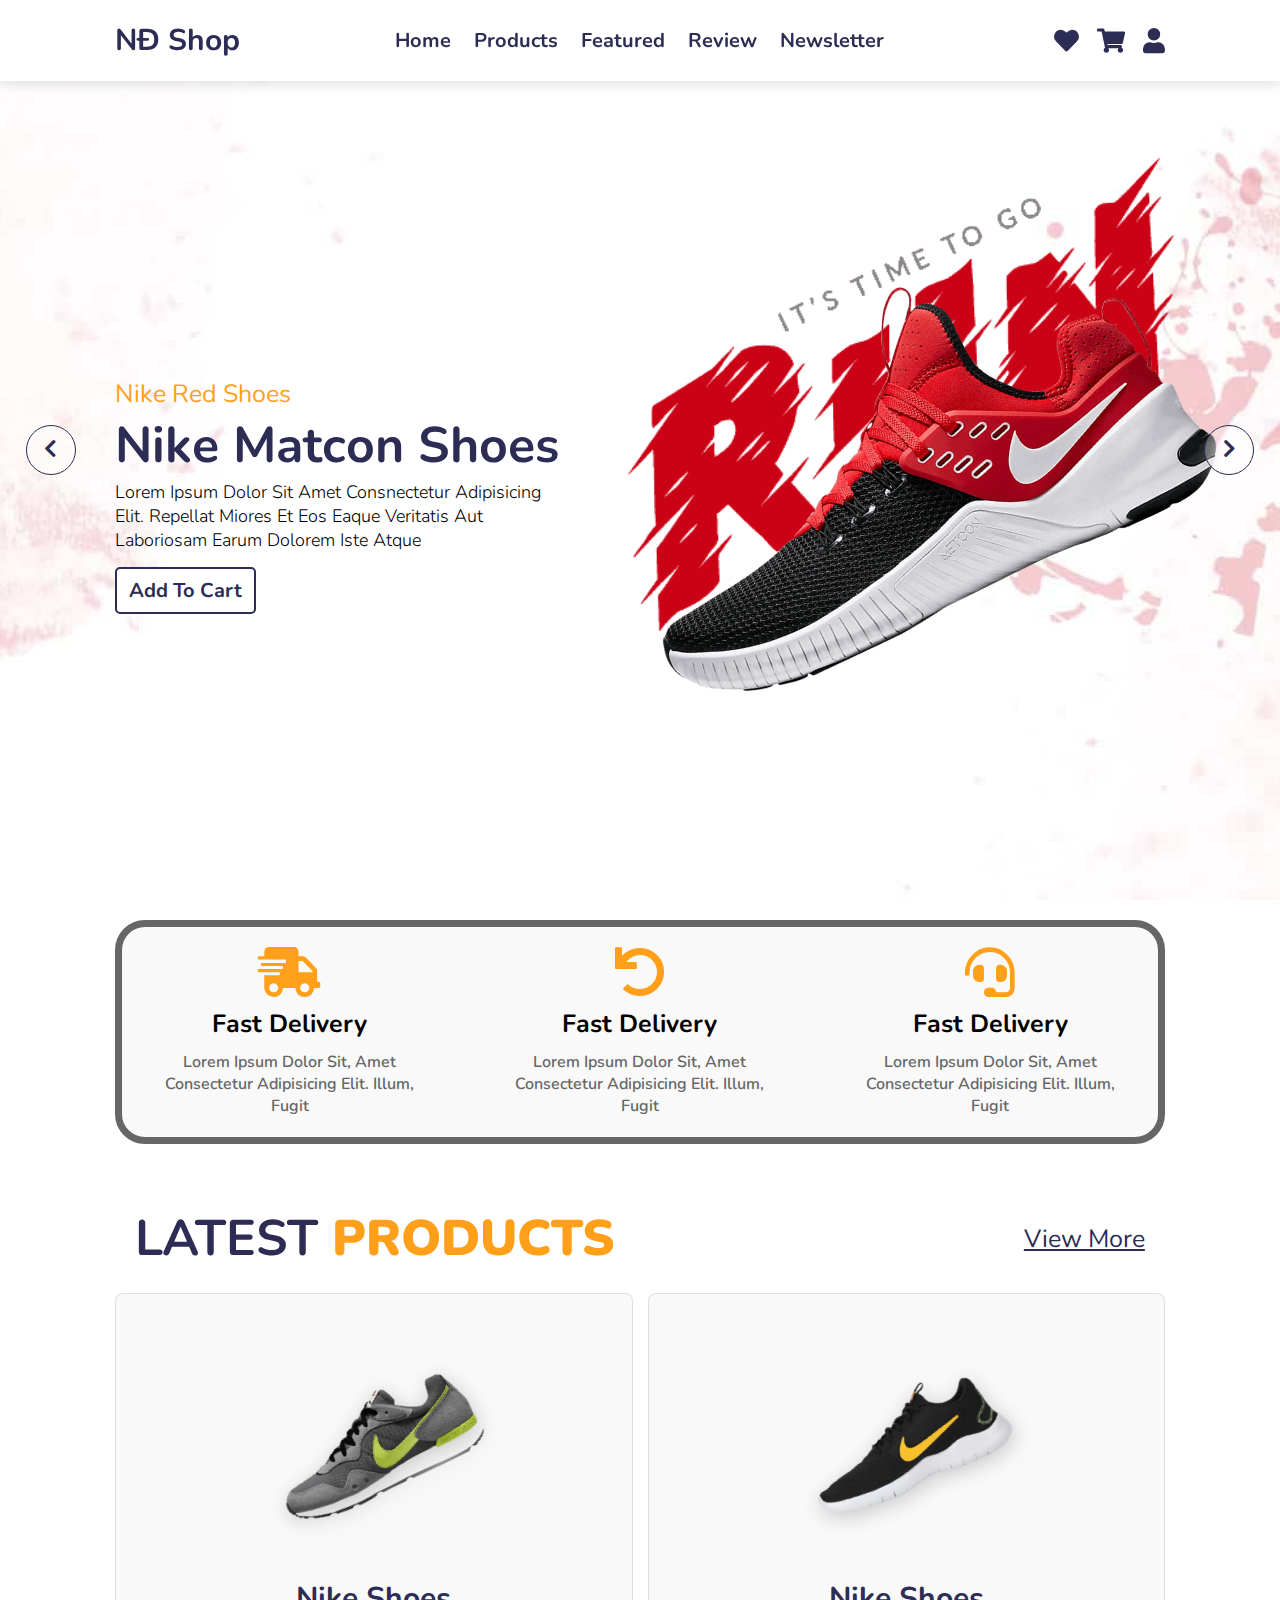
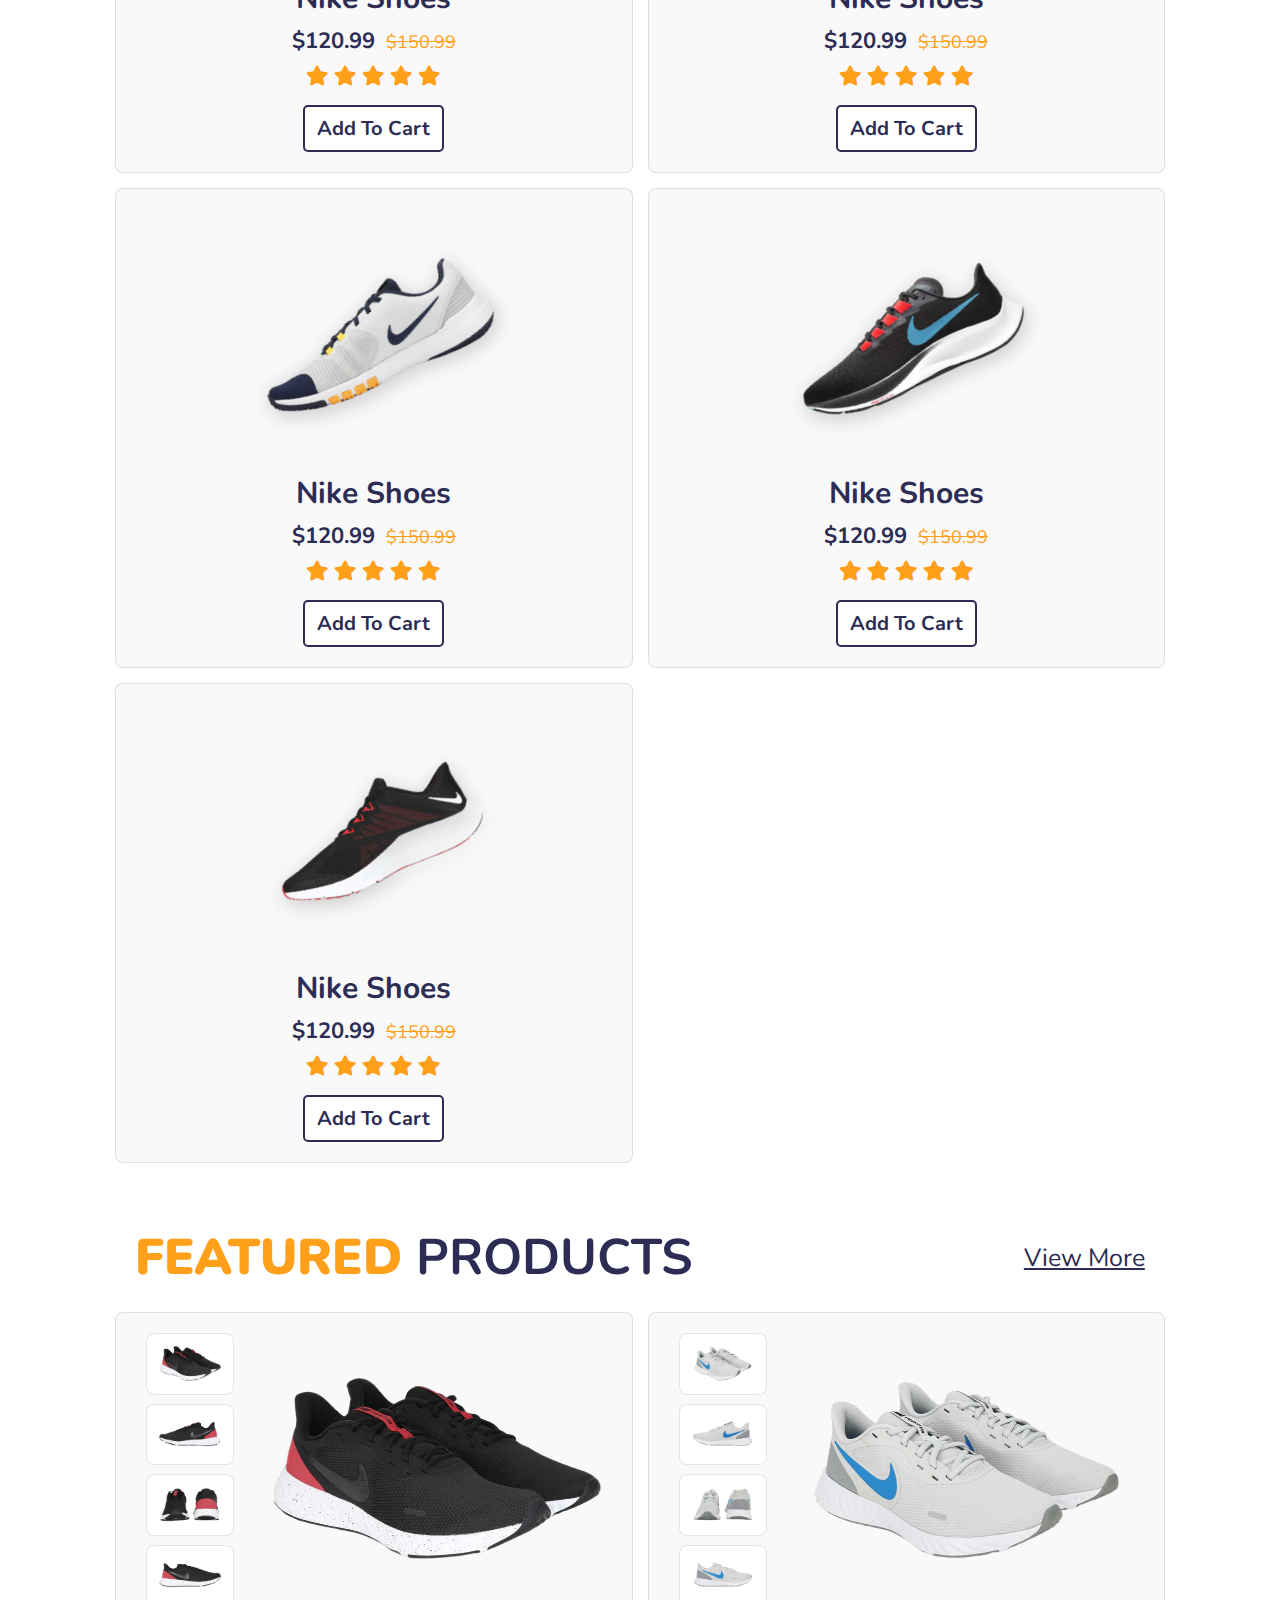
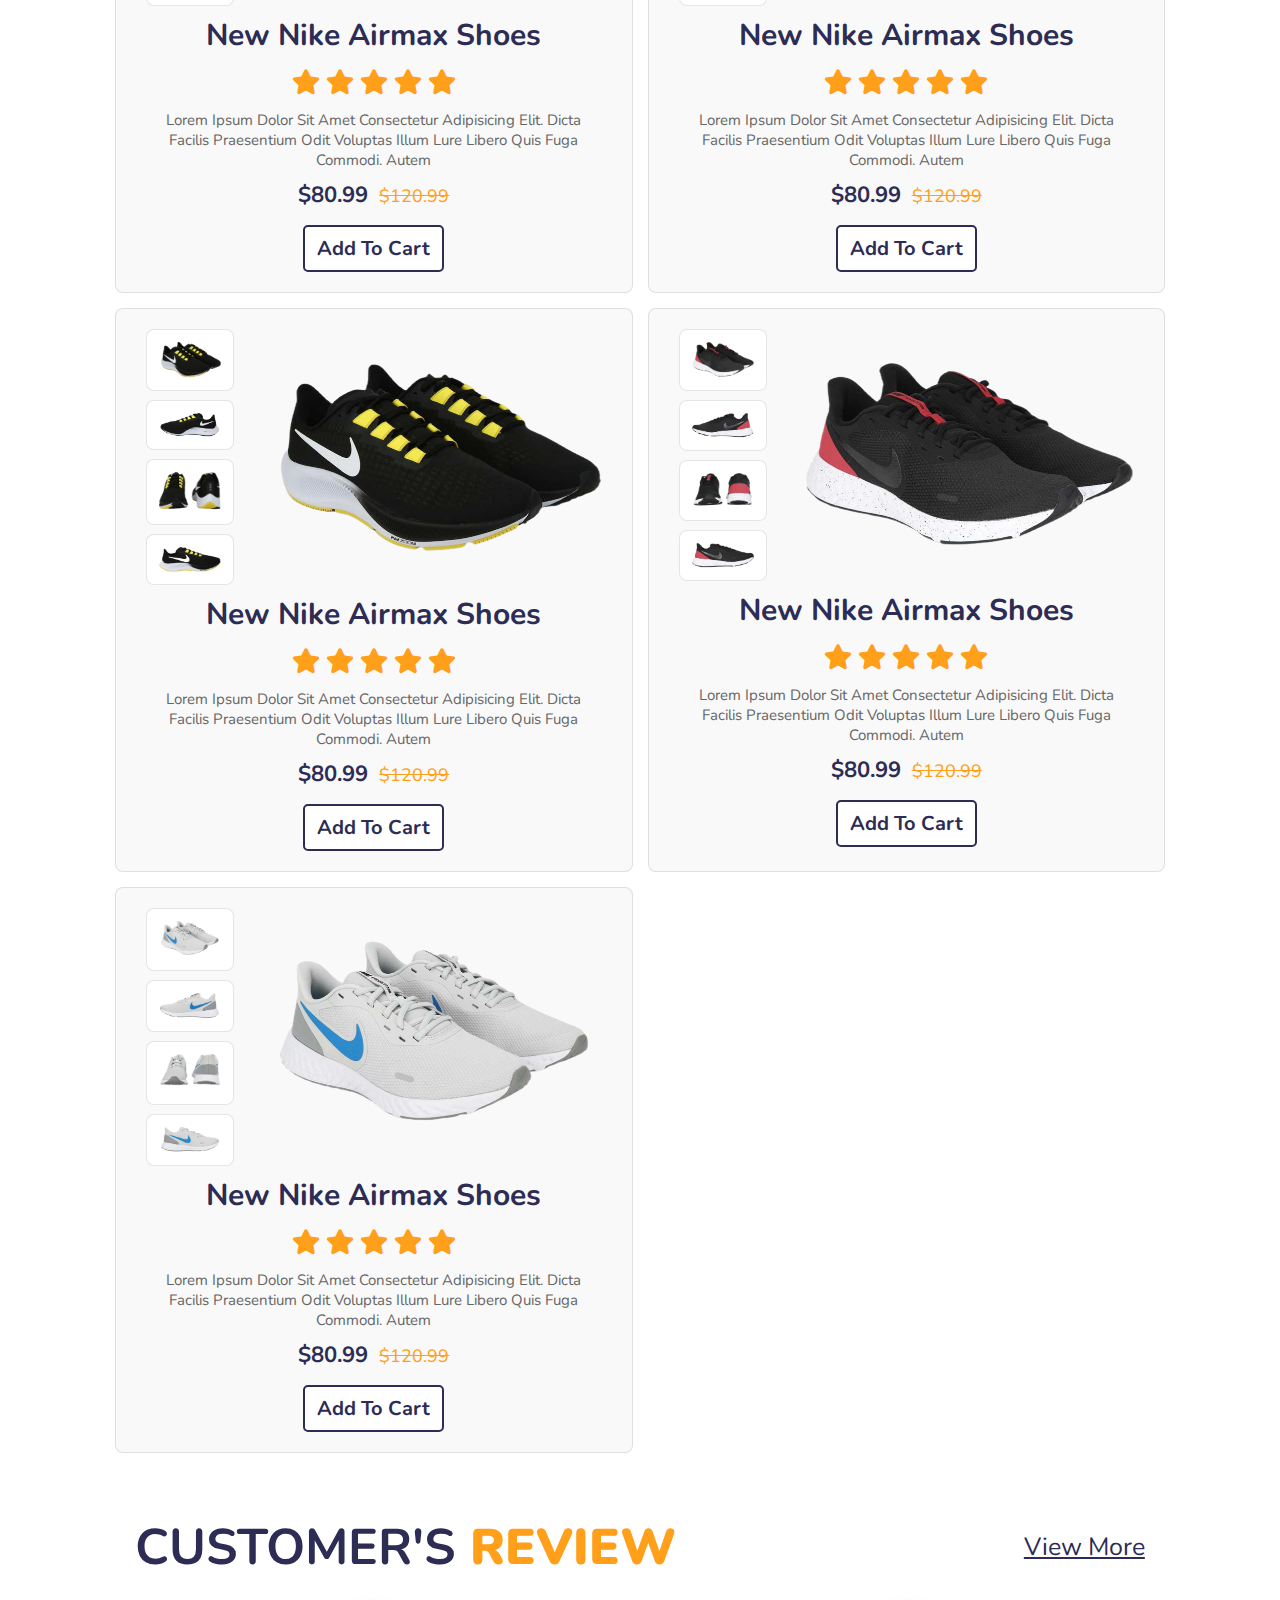
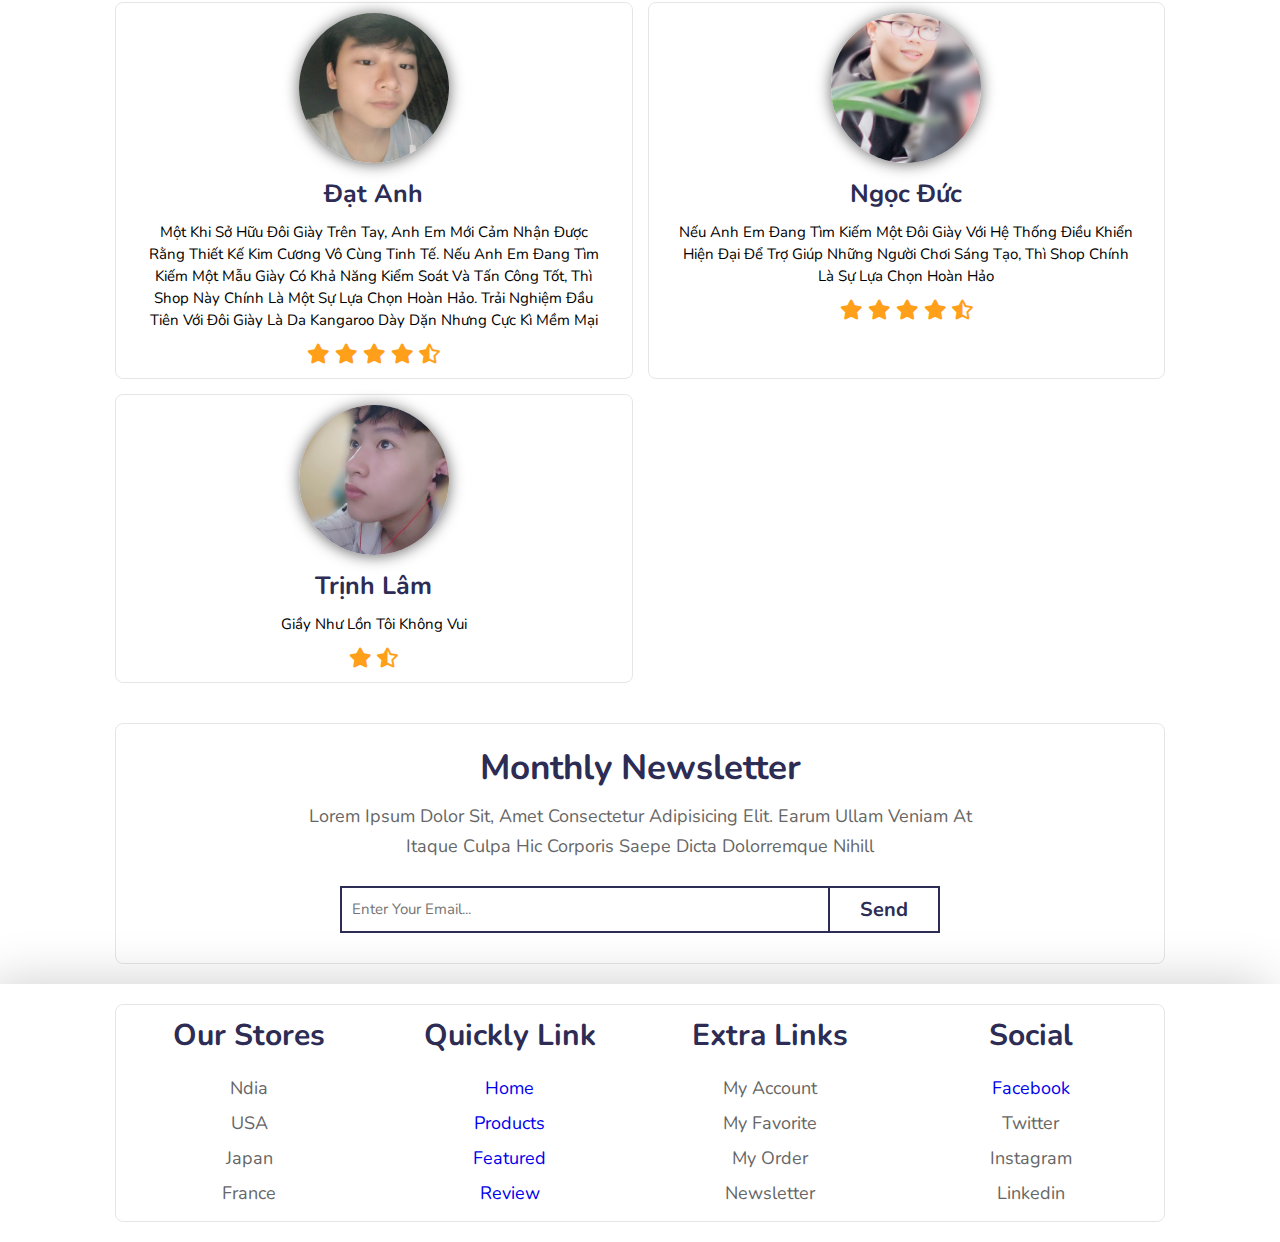
<file: index.html>
<!DOCTYPE html>
<html lang="en">
<head>
    <meta charset="UTF-8">
    <meta http-equiv="X-UA-Compatible" content="IE=edge">
    <meta name="viewport" content="width=device-width, initial-scale=1.0">
    <title>NĐ Shop</title>
    <link rel="icon" href="./img/logonike1.png" type="img/gif" sizes="16*16" >
    <link rel="stylesheet" href="https://cdnjs.cloudflare.com/ajax/libs/font-awesome/5.15.4/css/all.min.css">
    <link rel="stylesheet" href="./assets/style.css">
</head>
<body>
    <!-- header section start -->
    <header>
        <div id="menu-bar" class="fas fa-bars"></div>
        <a href="#" class="logo">NĐ Shop</a>

        <div class="navbar">
            <a href="#home">home</a>
            <a href="./function/products.html">products</a>
            <a href="./function/featured.html">featured</a>
            <a href="#review">review</a>
            <a href="#newsletter">newsletter</a>
        </div>

        <div class="icons">
            <a href="" class="fas fa-heart"></a>
            <a href="./function/shopping_cart.html" class="fas fa-shopping-cart"></a>
            <a href="" class="fas fa-user"></a>
        </div>

    </header>
<!-- header section end -->

<!-- slide section start -->
    <section class="home" id="home">
        <div class="slide-container active">
            <div class="slide">
                <div class="content">
                    <span>nike red shoes</span>
                    <h3>nike matcon shoes</h3>
                    <p>lorem ipsum dolor sit amet consnectetur adipisicing elit. Repellat Miores et eos
                        eaque veritatis aut laboriosam earum dolorem iste atque</p>
                    <a href="#" class="btn">add to cart</a>
                    </div>
                <div class="image">
                    <img src="./img/home-shoe-1.png" alt="" class="shoe">
                    <img src="./img/home-text-1.png" alt="" class="text">
                </div>
            </div>
        </div>

        <div class="slide-container">
            <div class="slide">
                <div class="content">
                    <span>nike blue shoes</span>
                    <h3>nike matcon shoes</h3>
                    <p>lorem ipsum dolor sit amet consnectetur adipisicing elit. Repellat Miores et eos
                        eaque veritatis aut laboriosam earum dolorem iste atque</p>
                    <a href="#" class="btn">add to cart</a>
                    </div>
                <div class="image">
                    <img src="./img/home-shoe-2.png" alt="" class="shoe">
                    <img src="./img/home-text-2.png" alt="" class="text">
                </div>
            </div>
        </div>

        <div class="slide-container">
            <div class="slide">
                <div class="content">
                    <span>nike yellow shoes</span>
                    <h3>nike matcon shoes</h3>
                    <p>lorem ipsum dolor sit amet consnectetur adipisicing elit. Repellat Miores et eos
                        eaque veritatis aut laboriosam earum dolorem iste atque</p>
                    <a href="#" class="btn">add to cart</a>
                    </div>
                <div class="image">
                    <img src="./img/home-shoe-3.png" alt="" class="shoe">
                    <img src="./img/home-text-3.png" alt="" class="text">
                </div>
            </div>
        </div>
        <div id="prev" class="fas fa-chevron-left" onclick="prev()"></div>
        <div id="next" class="fas fa-chevron-right" onclick="next()"></div>
    </section>
<!-- slide section end -->

<!-- services section start -->

    <section class="service">
        <div class="container-box">
            <div class="box">
                <i class="fas fa-shipping-fast"></i>
                <h3>fast delivery</h3>
                <p>lorem ipsum dolor sit, amet consectetur adipisicing elit. Illum, fugit</p>
            </div>
            <div class="box">
                <i class="fas fa-undo"></i>
                <h3>fast delivery</h3>
                <p>lorem ipsum dolor sit, amet consectetur adipisicing elit. Illum, fugit</p>
            </div>
            <div class="box">
                <i class="fas fa-headset"></i>
                <h3>fast delivery</h3>
                <p>lorem ipsum dolor sit, amet consectetur adipisicing elit. Illum, fugit</p>
            </div>
        </div>

    </section>
<!-- services section end -->

<!-- products section start -->
    <section id="products" class="products">
        <div class="header-box">
            <h1 class="heading">latest <span>products</span></h1>
            <a href="./function/products.html">view more</a>
        </div>
        <div class="container-box">
            <div class="box">
                <div class="icons">
                    <a href="#" class="fas fa-heart"></a>
                    <a href="#" class="fas fa-share"></a>
                    <a href="#" class="fas fa-eye"></a>
                </div>
                <img src="./img/product-1.png" alt="">
                <div class="content">
                    <h3>nike shoes</h3>
                    <div class="price">$120.99 <span>$150.99</span></div>
                    <div class="stars">
                        <i class="fas fa-star"></i>
                        <i class="fas fa-star"></i>
                        <i class="fas fa-star"></i>
                        <i class="fas fa-star"></i>
                        <i class="fas fa-star"></i>
                    </div>
                    <a href="#" class="btn">add to cart</a>
                </div>
            </div>

            <div class="box">
                <div class="icons">
                    <a href="#" class="fas fa-heart"></a>
                    <a href="#" class="fas fa-share"></a>
                    <a href="#" class="fas fa-eye"></a>
                </div>
                <img src="./img/product-2.png" alt="">
                <div class="content">
                    <h3>nike shoes</h3>
                    <div class="price">$120.99 <span>$150.99</span></div>
                    <div class="stars">
                        <i class="fas fa-star"></i>
                        <i class="fas fa-star"></i>
                        <i class="fas fa-star"></i>
                        <i class="fas fa-star"></i>
                        <i class="fas fa-star"></i>
                    </div>
                    <a href="#" class="btn">add to cart</a>
                </div>
            </div>

            <div class="box">
                <div class="icons">
                    <a href="#" class="fas fa-heart"></a>
                    <a href="#" class="fas fa-share"></a>
                    <a href="#" class="fas fa-eye"></a>
                </div>
                <img src="./img/product-3.png" alt="">
                <div class="content">
                    <h3>nike shoes</h3>
                    <div class="price">$120.99 <span>$150.99</span></div>
                    <div class="stars">
                        <i class="fas fa-star"></i>
                        <i class="fas fa-star"></i>
                        <i class="fas fa-star"></i>
                        <i class="fas fa-star"></i>
                        <i class="fas fa-star"></i>
                    </div>
                    <a href="#" class="btn">add to cart</a>
                </div>
            </div>

            <div class="box">
                <div class="icons">
                    <a href="#" class="fas fa-heart"></a>
                    <a href="#" class="fas fa-share"></a>
                    <a href="#" class="fas fa-eye"></a>
                </div>
                <img src="./img/product-4.png" alt="">
                <div class="content">
                    <h3>nike shoes</h3>
                    <div class="price">$120.99 <span>$150.99</span></div>
                    <div class="stars">
                        <i class="fas fa-star"></i>
                        <i class="fas fa-star"></i>
                        <i class="fas fa-star"></i>
                        <i class="fas fa-star"></i>
                        <i class="fas fa-star"></i>
                    </div>
                    <a href="#" class="btn">add to cart</a>
                </div>
            </div>

            <div class="box">
                <div class="icons">
                    <a href="#" class="fas fa-heart"></a>
                    <a href="#" class="fas fa-share"></a>
                    <a href="#" class="fas fa-eye"></a>
                </div>
                <img src="./img/product-5.png" alt="">
                <div class="content">
                    <h3>nike shoes</h3>
                    <div class="price">$120.99 <span>$150.99</span></div>
                    <div class="stars">
                        <i class="fas fa-star"></i>
                        <i class="fas fa-star"></i>
                        <i class="fas fa-star"></i>
                        <i class="fas fa-star"></i>
                        <i class="fas fa-star"></i>
                    </div>
                    <a href="#" class="btn">add to cart</a>
                </div>
            </div>


        </div>
    </section>
<!-- products section end -->

<!-- featured section start -->

    <section class="featured" id="featured">
        <div class="header-box">
            <h1 class="heading"><span>featured</span> products</h1>
            <a href="./function/featured.html">view more</a>
        </div>
        <div class="featured-box">
        <div class="container-box">
            <div class="box">
                <div class="small-image">
                    <img src="./img/f-img-1.1.png" alt="" class="featured-image-1">
                    <img src="./img/f-img-1.2.png" alt="" class="featured-image-1">
                    <img src="./img/f-img-1.3.png" alt="" class="featured-image-1">
                    <img src="./img/f-img-1.4.png" alt="" class="featured-image-1">
                </div>
                <div class="big-image">
                    <img src="./img/f-img-1.1.png" alt="" class="big-image-1">
                </div>
            </div>
            <div class="content">
                    <h3>new nike airmax shoes</h3>
                    <div class="stars">
                        <i class="fas fa-star"></i>
                        <i class="fas fa-star"></i>
                        <i class="fas fa-star"></i>
                        <i class="fas fa-star"></i>
                        <i class="fas fa-star"></i>
                    </div>
                    <p>lorem ipsum dolor sit amet consectetur adipisicing elit. Dicta facilis praesentium odit voluptas illum lure libero quis fuga commodi. Autem</p>
                    <div class="price">$80.99 <span>$120.99</span></div>
                    <a href="" class="btn">add to cart</a>
            </div>
        </div>

        <div class="container-box">
            <div class="box">
                <div class="small-image">
                    <img src="./img/f-img-2.1.png" alt="" class="featured-image-2">
                    <img src="./img/f-img-2.2.png" alt="" class="featured-image-2">
                    <img src="./img/f-img-2.3.png" alt="" class="featured-image-2">
                    <img src="./img/f-img-2.4.png" alt="" class="featured-image-2">
                </div>
                <div class="big-image">
                    <img src="./img/f-img-2.1.png" alt="" class="big-image-2">
                </div>
            </div>
            <div class="content">
                    <h3>new nike airmax shoes</h3>
                    <div class="stars">
                        <i class="fas fa-star"></i>
                        <i class="fas fa-star"></i>
                        <i class="fas fa-star"></i>
                        <i class="fas fa-star"></i>
                        <i class="fas fa-star"></i>
                    </div>
                    <p>lorem ipsum dolor sit amet consectetur adipisicing elit. Dicta facilis praesentium odit voluptas illum lure libero quis fuga commodi. Autem</p>
                    <div class="price">$80.99 <span>$120.99</span></div>
                    <a href="" class="btn">add to cart</a>
            </div>
        </div>

        <div class="container-box">
            <div class="box">
                <div class="small-image">
                    <img src="./img/f-img-3.1.png" alt="" class="featured-image-3">
                    <img src="./img/f-img-3.2.png" alt="" class="featured-image-3">
                    <img src="./img/f-img-3.3.png" alt="" class="featured-image-3">
                    <img src="./img/f-img-3.4.png" alt="" class="featured-image-3">
                </div>
                <div class="big-image">
                    <img src="./img/f-img-3.1.png" alt="" class="big-image-3">
                </div>
            </div>
            <div class="content">
                    <h3>new nike airmax shoes</h3>
                    <div class="stars">
                        <i class="fas fa-star"></i>
                        <i class="fas fa-star"></i>
                        <i class="fas fa-star"></i>
                        <i class="fas fa-star"></i>
                        <i class="fas fa-star"></i>
                    </div>
                    <p>lorem ipsum dolor sit amet consectetur adipisicing elit. Dicta facilis praesentium odit voluptas illum lure libero quis fuga commodi. Autem</p>
                    <div class="price">$80.99 <span>$120.99</span></div>
                    <a href="" class="btn">add to cart</a>
            </div>
        </div>

        <div class="container-box">
            <div class="box">
                <div class="small-image">
                    <img src="./img/f-img-4.1.png" alt="" class="featured-image-4">
                    <img src="./img/f-img-4.2.png" alt="" class="featured-image-4">
                    <img src="./img/f-img-4.3.png" alt="" class="featured-image-4">
                    <img src="./img/f-img-4.4.png" alt="" class="featured-image-4">
                </div>
                <div class="big-image">
                    <img src="./img/f-img-4.1.png" alt="" class="big-image-4">
                </div>
            </div>
            <div class="content">
                    <h3>new nike airmax shoes</h3>
                    <div class="stars">
                        <i class="fas fa-star"></i>
                        <i class="fas fa-star"></i>
                        <i class="fas fa-star"></i>
                        <i class="fas fa-star"></i>
                        <i class="fas fa-star"></i>
                    </div>
                    <p>lorem ipsum dolor sit amet consectetur adipisicing elit. Dicta facilis praesentium odit voluptas illum lure libero quis fuga commodi. Autem</p>
                    <div class="price">$80.99 <span>$120.99</span></div>
                    <a href="" class="btn">add to cart</a>
            </div>
        </div>

        <div class="container-box">
            <div class="box">
                <div class="small-image">
                    <img src="./img/f-img-5.1.png" alt="" class="featured-image-5">
                    <img src="./img/f-img-5.2.png" alt="" class="featured-image-5">
                    <img src="./img/f-img-5.3.png" alt="" class="featured-image-5">
                    <img src="./img/f-img-5.4.png" alt="" class="featured-image-5">
                </div>
                <div class="big-image">
                    <img src="./img/f-img-5.1.png" alt="" class="big-image-5">
                </div>
            </div>
            <div class="content">
                    <h3>new nike airmax shoes</h3>
                    <div class="stars">
                        <i class="fas fa-star"></i>
                        <i class="fas fa-star"></i>
                        <i class="fas fa-star"></i>
                        <i class="fas fa-star"></i>
                        <i class="fas fa-star"></i>
                    </div>
                    <p>lorem ipsum dolor sit amet consectetur adipisicing elit. Dicta facilis praesentium odit voluptas illum lure libero quis fuga commodi. Autem</p>
                    <div class="price">$80.99 <span>$120.99</span></div>
                    <a href="" class="btn">add to cart</a>
            </div>
        </div>

    </div>

    </section>

<!-- featured section end -->

<!-- Customer's review start -->

    <section class="review" id="review">
        <div class="header-box">
            <h1 class="heading">customer's <span>review</span></h1>
            <a href="#">view more</a>
        </div>

        <div class="container-review">
            <div class="box">
                <img src="./img/datxuyen.JPG" alt="">
                <h3>Đạt Anh</h3>
                <p>Một khi sở hữu đôi giày trên tay, anh em mới cảm nhận được rằng thiết kế kim cương vô cùng tinh tế. Nếu anh em đang tìm kiếm một mẫu giày có khả năng kiểm soát và tấn công tốt, thì Shop này chính là một sự lựa chọn hoàn hảo. Trải nghiệm đầu tiên với đôi giày là da kangaroo dày dặn nhưng cực kì mềm mại
                </p>
                <div class="stars">
                    <i class="fas fa-star"></i>
                    <i class="fas fa-star"></i>
                    <i class="fas fa-star"></i>
                    <i class="fas fa-star"></i>
                    <i class="fas fa-star-half-alt"></i>
                </div>
            </div>

            <div class="box">
                <img src="./img/duc.jpeg" alt="">
                <h3>Ngọc Đức</h3>
                <p>Nếu anh em đang tìm kiếm một đôi giày với hệ thống điều khiển hiện đại để trợ giúp những người chơi sáng tạo, thì Shop  chính là sự lựa chọn hoàn hảo
                </p>
                <div class="stars">
                    <i class="fas fa-star"></i>
                    <i class="fas fa-star"></i>
                    <i class="fas fa-star"></i>
                    <i class="fas fa-star"></i>
                    <i class="fas fa-star-half-alt"></i>
                </div>
            </div>

            <div class="box">
                <img src="./img/lam.JPG" alt="">
                <h3>Trịnh Lâm</h3>
                <p>
                    Giầy như lồn tôi không vui
                </p>
                <div class="stars">
                    <i class="fas fa-star"></i>
                    <i class="fas fa-star-half-alt"></i>
                </div>
            </div>

        </div>
        </div>
    </section>
<!-- Customer's review end -->

<!-- Newsletter monthly start -->
    <section class="newsletter" id="newsletter">
        <div class="container-newsletter">
            <div class="box">
                <h3>monthly newsletter</h3>
                <p>lorem ipsum dolor sit, amet consectetur adipisicing elit. earum ullam veniam at itaque
                culpa hic corporis saepe dicta dolorremque nihill
                </p>
                <form action="">
                    <input type="email" placeholder="enter your email..." class="box">
                    <input type="submit" value="send" class="btn">
                </form>
            </div>
        </div>

    </section>
<!-- Newsletter monthly end -->

<!-- footer start -->
    <footer>
        <div class="footer-box">
            <div class="box">
                <h3>our stores</h3>
                <ul>
                    <li>ndia</li>
                    <li>USA</li>
                    <li>japan</li>
                    <li>France</li>
                </ul>
            </div>

            <div class="box">
                <h3>quickly link</h3>
                <ul>
                    <li><a href="#">home</a></li>
                    <li><a href="#products">products</a></li>
                    <li><a href="#featured">featured</a></li>
                    <li><a href="#review">review</a></li>
                </ul>
            </div>

            <div class="box">
                <h3>extra links</h3>
                <ul>
                    <li>my account</li>
                    <li>my favorite</li>
                    <li>my order</li>
                    <li>newsletter</li>
                </ul>
            </div>

            <div class="box">
                <h3>social</h3>
                <ul>
                    <li><a href="https://www.facebook.com">Facebook</a></li>
                    <li>twitter</li>
                    <li>instagram</li>
                    <li>linkedin</li>
                </ul>
            </div>
        </div>

    </footer>


<!-- footer end -->

<script src="./js/script.js"></script>
</body>
</html>
</file>
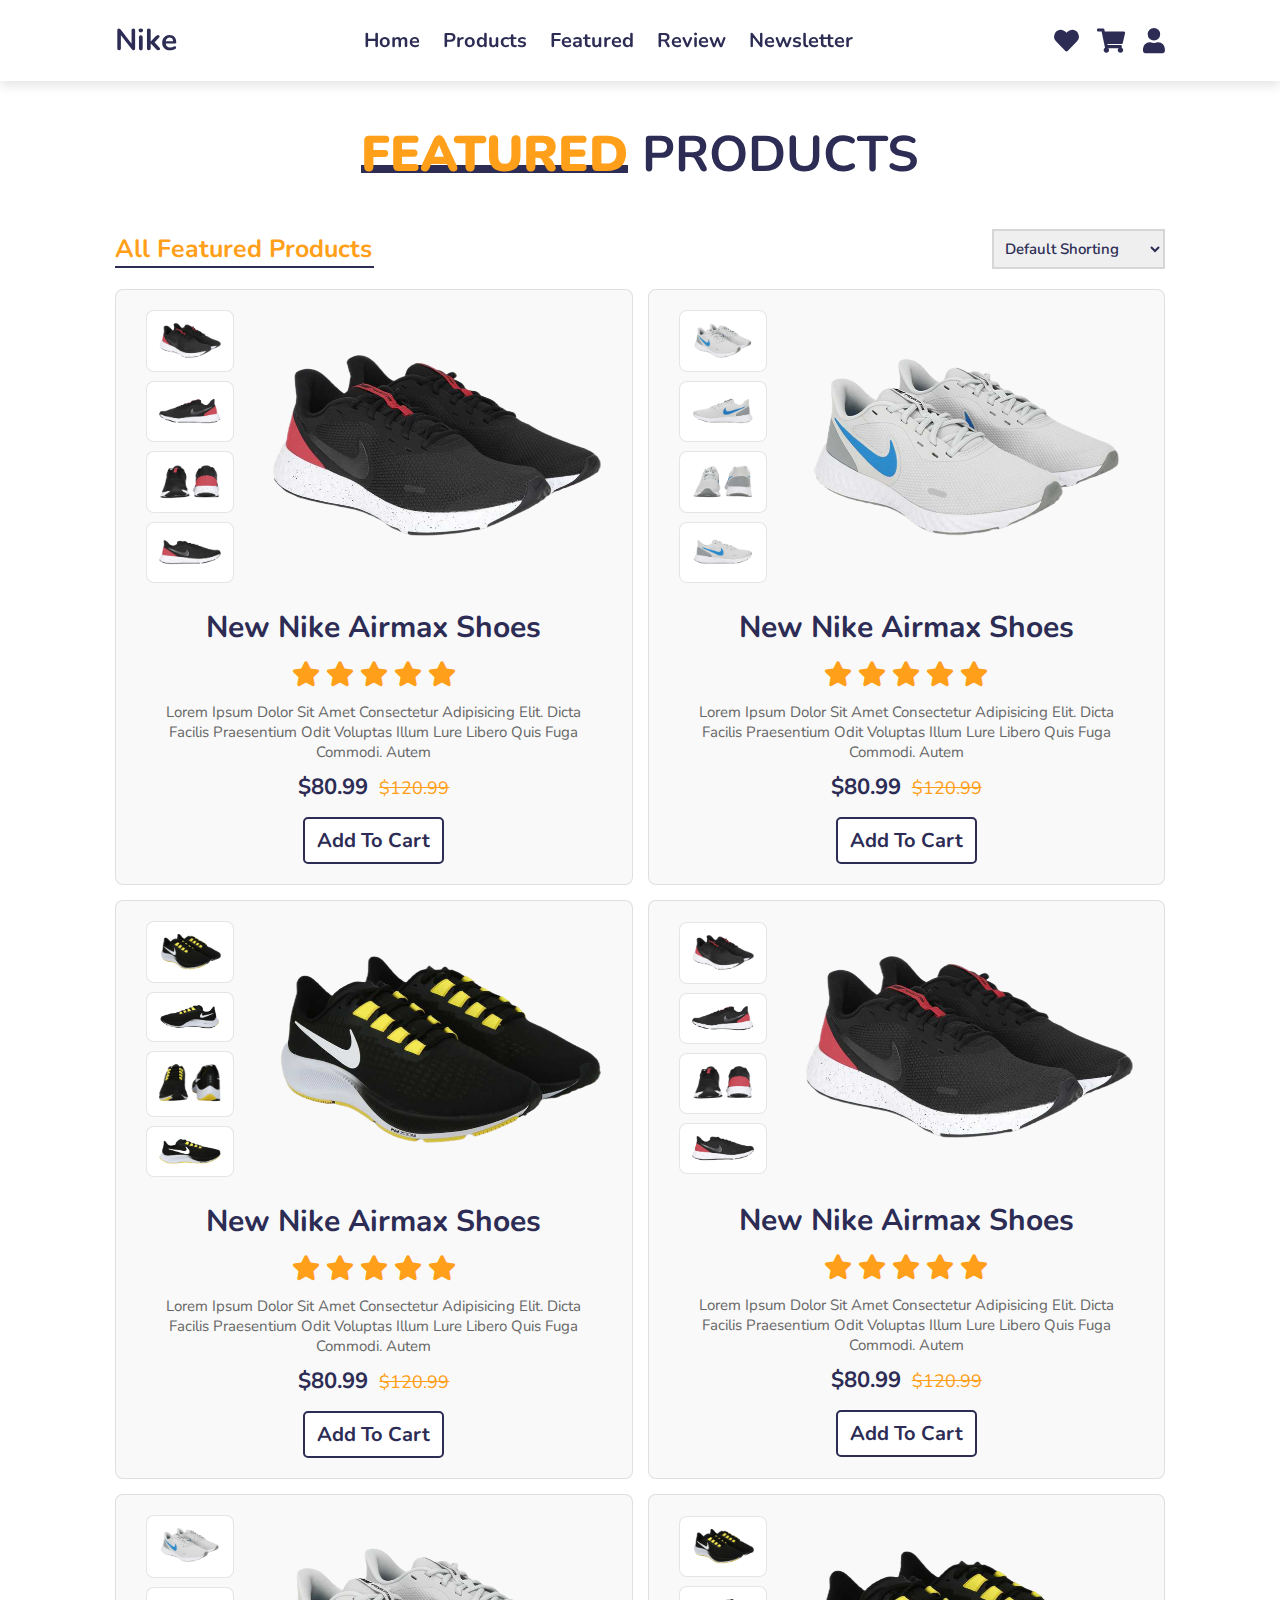
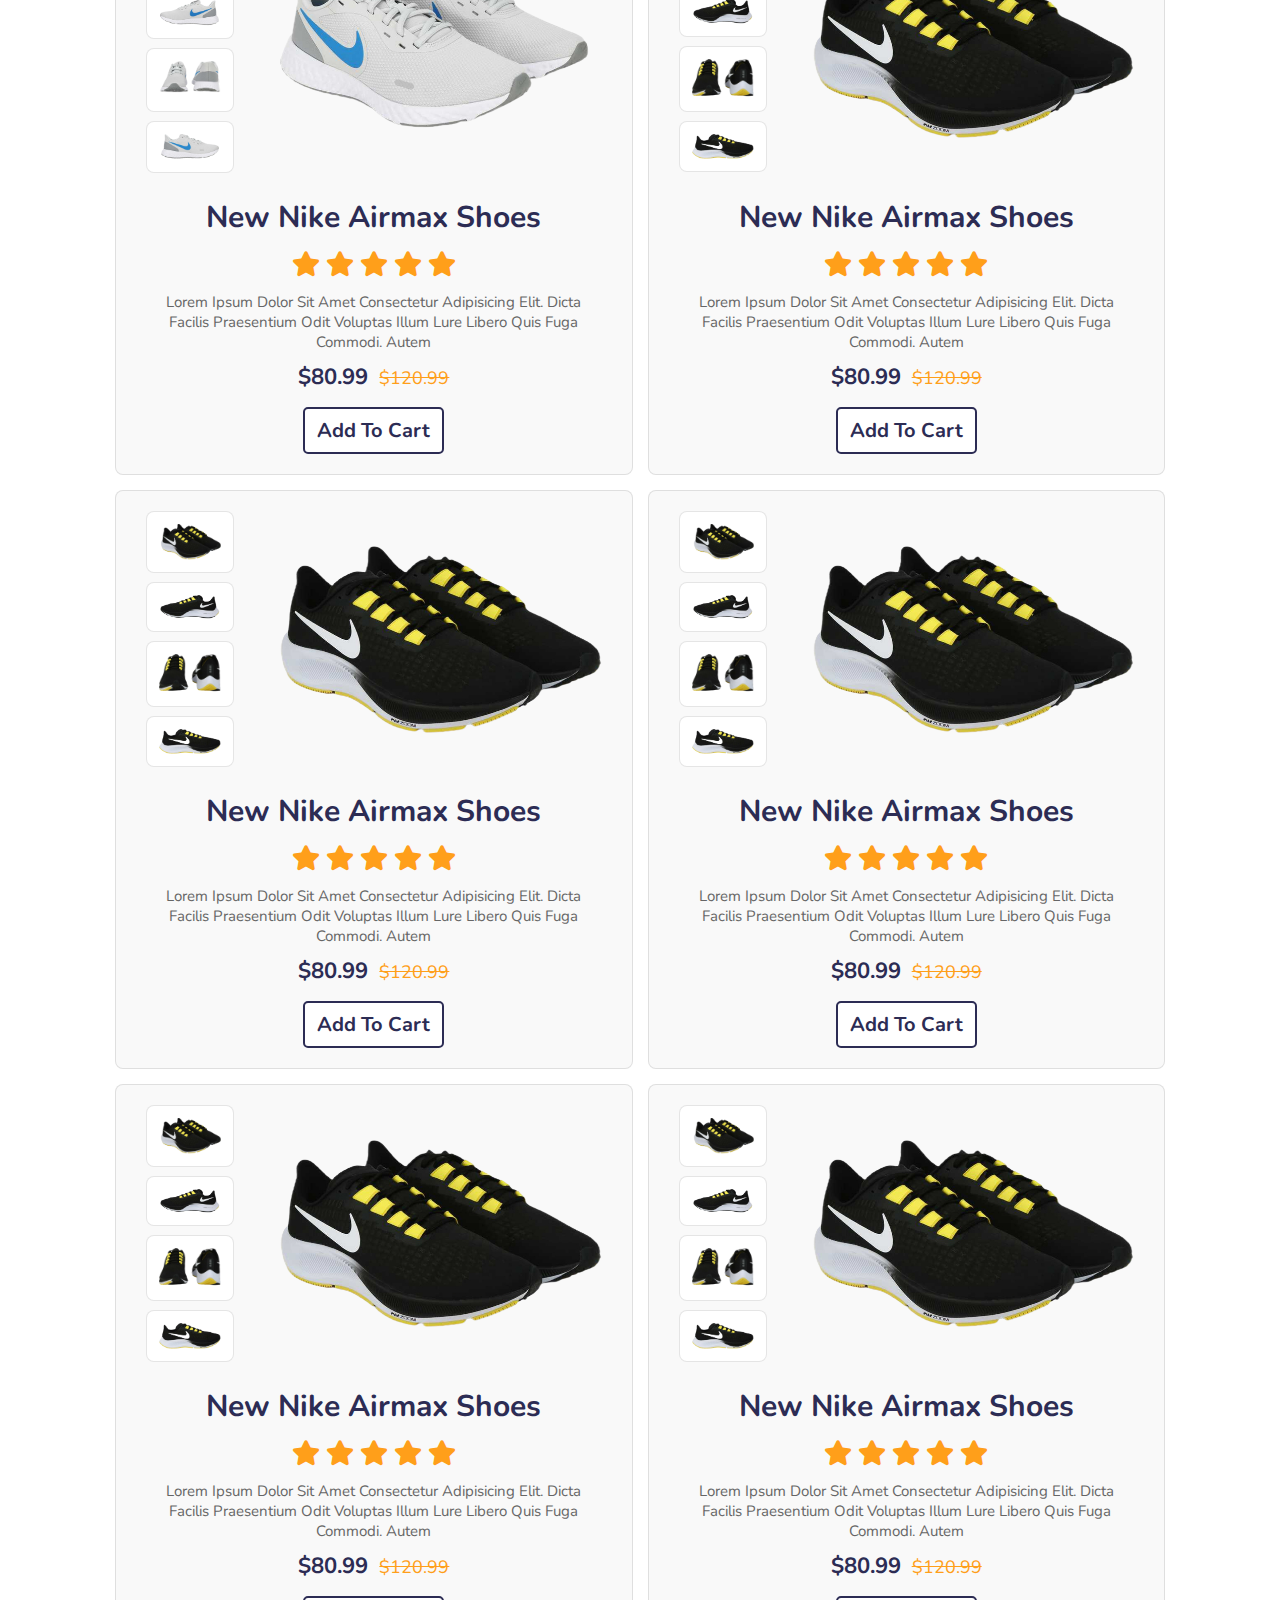
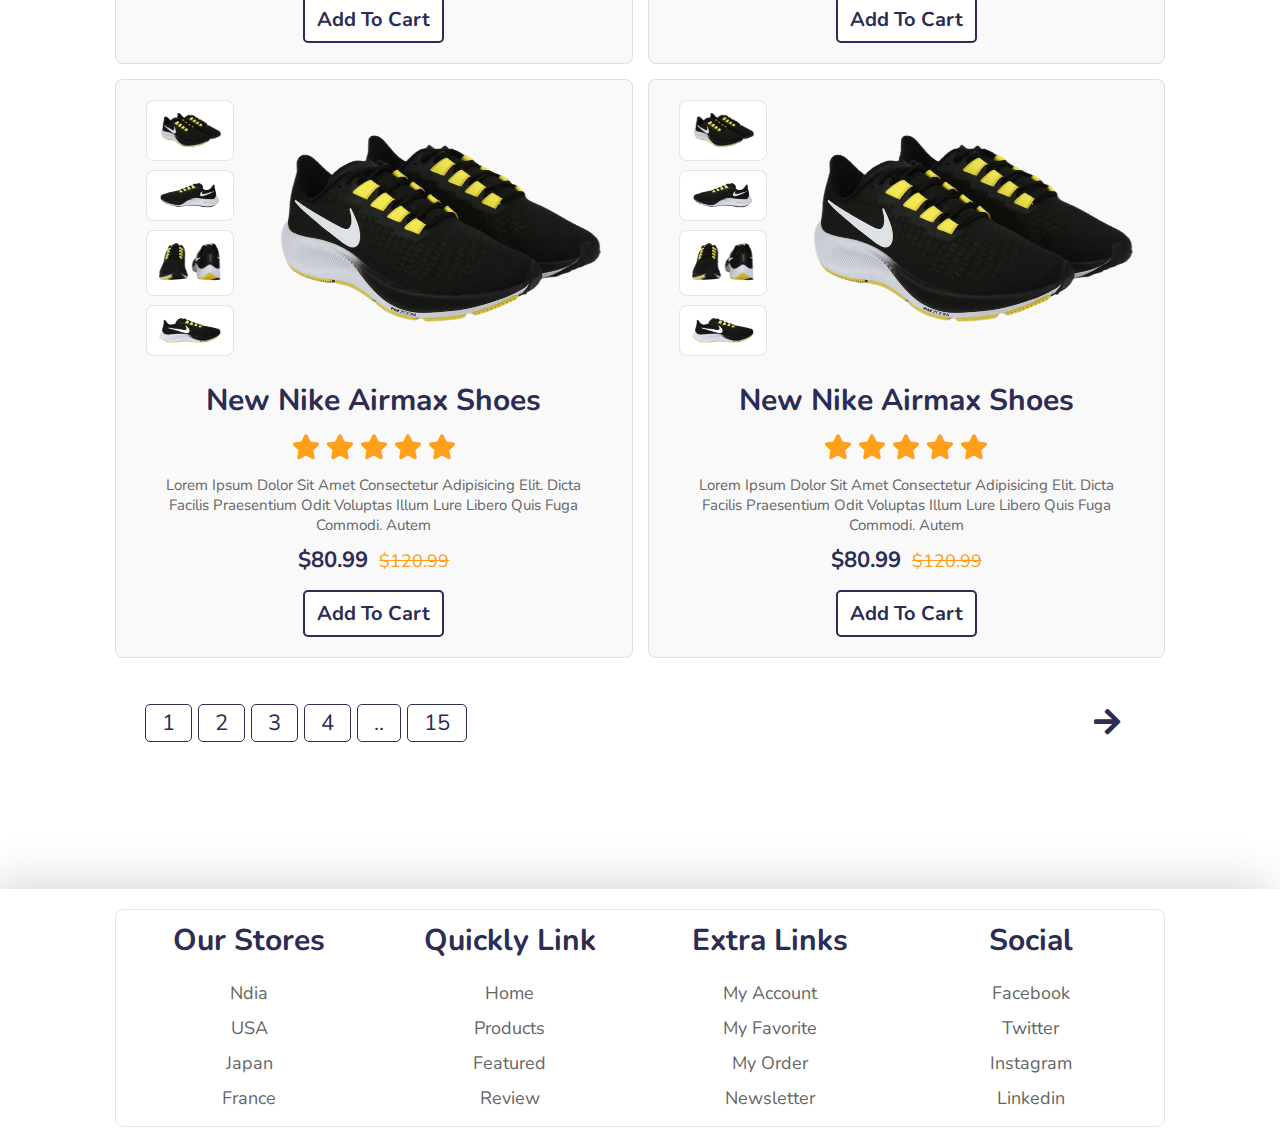
<file: function/featured.html>
<!DOCTYPE html>
<html lang="en">
<head>
    <meta charset="UTF-8">
    <meta http-equiv="X-UA-Compatible" content="IE=edge">
    <meta name="viewport" content="width=device-width, initial-scale=1.0">
    <title>Sport Ecommerce Website ver 2</title>
    <link rel="stylesheet" href="https://cdnjs.cloudflare.com/ajax/libs/font-awesome/5.15.4/css/all.min.css">
    <link rel="stylesheet" href="../assets/featured.css">
</head>
<body>
    <!-- header section start -->
    <header>
        <div id="menu-bar" class="fas fa-bars"></div>
        <a href="../index.html" class="logo">nike</a>
        
        <div class="navbar">
            <a href="../index.html">home</a>
            <a href="./products.html">products</a>
            <a href="./featured.html">featured</a>
            <a href="../index.html">review</a>
            <a href="../index.html">newsletter</a>
        </div>

        <div class="icons">
            <a href="" class="fas fa-heart"></a>
            <a href="../function/shopping_cart.html" class="fas fa-shopping-cart"></a>
            <a href="" class="fas fa-user"></a>
        </div>

    </header>    
<!-- header section end -->

<!-- featured section start -->

    <section class="featured" id="featured">
        <h1 class="heading"><span>featured</span> products</h1>
        <div class="filter-box">
            <h4>all featured products</h4>
            <select name="" id="">
                <option>default shorting</option>
                <option>short by price</option>
                <option>short by popularity</option>
                <option>short by rating</option>
                <option>short by sale</option>
            </select>
        </div>
        <div class="featured-box">
        <div onclick="window.location.href = 'products detail.html';" class="container-box">
            <div class="box">
                <div class="small-image">
                    <img src="../img/f-img-1.1.png" alt="" class="featured-image-1">
                    <img src="../img/f-img-1.2.png" alt="" class="featured-image-1">
                    <img src="../img/f-img-1.3.png" alt="" class="featured-image-1">
                    <img src="../img/f-img-1.4.png" alt="" class="featured-image-1">
                </div>
                <div class="big-image">
                    <img src="../img/f-img-1.1.png" alt="" class="big-image-1">
                </div>
            </div>
            <div class="content">
                    <h3>new nike airmax shoes</h3>
                    <div class="stars">
                        <i class="fas fa-star"></i>
                        <i class="fas fa-star"></i>
                        <i class="fas fa-star"></i>
                        <i class="fas fa-star"></i>
                        <i class="fas fa-star"></i>
                    </div>
                    <p>lorem ipsum dolor sit amet consectetur adipisicing elit. Dicta facilis praesentium odit voluptas illum lure libero quis fuga commodi. Autem</p>
                    <div class="price">$80.99 <span>$120.99</span></div>
                    <a href="../function/shopping_cart.html" class="btn">add to cart</a>
            </div>            
        </div>

        <div class="container-box">
            <div class="box">
                <div class="small-image">
                    <img src="../img/f-img-2.1.png" alt="" class="featured-image-2">
                    <img src="../img/f-img-2.2.png" alt="" class="featured-image-2">
                    <img src="../img/f-img-2.3.png" alt="" class="featured-image-2">
                    <img src="../img/f-img-2.4.png" alt="" class="featured-image-2">
                </div>
                <div class="big-image">
                    <img src="../img/f-img-2.1.png" alt="" class="big-image-2">
                </div>
            </div>
            <div class="content">
                    <h3>new nike airmax shoes</h3>
                    <div class="stars">
                        <i class="fas fa-star"></i>
                        <i class="fas fa-star"></i>
                        <i class="fas fa-star"></i>
                        <i class="fas fa-star"></i>
                        <i class="fas fa-star"></i>
                    </div>
                    <p>lorem ipsum dolor sit amet consectetur adipisicing elit. Dicta facilis praesentium odit voluptas illum lure libero quis fuga commodi. Autem</p>
                    <div class="price">$80.99 <span>$120.99</span></div>
                    <a href="" class="btn">add to cart</a>
            </div>            
        </div>

        <div class="container-box">
            <div class="box">
                <div class="small-image">
                    <img src="../img/f-img-3.1.png" alt="" class="featured-image-3">
                    <img src="../img/f-img-3.2.png" alt="" class="featured-image-3">
                    <img src="../img/f-img-3.3.png" alt="" class="featured-image-3">
                    <img src="../img/f-img-3.4.png" alt="" class="featured-image-3">
                </div>
                <div class="big-image">
                    <img src="../img/f-img-3.1.png" alt="" class="big-image-3">
                </div>
            </div>
            <div class="content">
                    <h3>new nike airmax shoes</h3>
                    <div class="stars">
                        <i class="fas fa-star"></i>
                        <i class="fas fa-star"></i>
                        <i class="fas fa-star"></i>
                        <i class="fas fa-star"></i>
                        <i class="fas fa-star"></i>
                    </div>
                    <p>lorem ipsum dolor sit amet consectetur adipisicing elit. Dicta facilis praesentium odit voluptas illum lure libero quis fuga commodi. Autem</p>
                    <div class="price">$80.99 <span>$120.99</span></div>
                    <a href="" class="btn">add to cart</a>
            </div>            
        </div>

        <div class="container-box">
            <div class="box">
                <div class="small-image">
                    <img src="../img/f-img-4.1.png" alt="" class="featured-image-4">
                    <img src="../img/f-img-4.2.png" alt="" class="featured-image-4">
                    <img src="../img/f-img-4.3.png" alt="" class="featured-image-4">
                    <img src="../img/f-img-4.4.png" alt="" class="featured-image-4">
                </div>
                <div class="big-image">
                    <img src="../img/f-img-4.1.png" alt="" class="big-image-4">
                </div>
            </div>
            <div class="content">
                    <h3>new nike airmax shoes</h3>
                    <div class="stars">
                        <i class="fas fa-star"></i>
                        <i class="fas fa-star"></i>
                        <i class="fas fa-star"></i>
                        <i class="fas fa-star"></i>
                        <i class="fas fa-star"></i>
                    </div>
                    <p>lorem ipsum dolor sit amet consectetur adipisicing elit. Dicta facilis praesentium odit voluptas illum lure libero quis fuga commodi. Autem</p>
                    <div class="price">$80.99 <span>$120.99</span></div>
                    <a href="" class="btn">add to cart</a>
            </div>            
        </div>

        <div class="container-box">
            <div class="box">
                <div class="small-image">
                    <img src="../img/f-img-5.1.png" alt="" class="featured-image-5">
                    <img src="../img/f-img-5.2.png" alt="" class="featured-image-5">
                    <img src="../img/f-img-5.3.png" alt="" class="featured-image-5">
                    <img src="../img/f-img-5.4.png" alt="" class="featured-image-5">
                </div>
                <div class="big-image">
                    <img src="../img/f-img-5.1.png" alt="" class="big-image-5">
                </div>
            </div>
            <div class="content">
                    <h3>new nike airmax shoes</h3>
                    <div class="stars">
                        <i class="fas fa-star"></i>
                        <i class="fas fa-star"></i>
                        <i class="fas fa-star"></i>
                        <i class="fas fa-star"></i>
                        <i class="fas fa-star"></i>
                    </div>
                    <p>lorem ipsum dolor sit amet consectetur adipisicing elit. Dicta facilis praesentium odit voluptas illum lure libero quis fuga commodi. Autem</p>
                    <div class="price">$80.99 <span>$120.99</span></div>
                    <a href="" class="btn">add to cart</a>
            </div>            
        </div>

        <div class="container-box">
            <div class="box">
                <div class="small-image">
                    <img src="../img/f-img-6.1.png" alt="" class="featured-image-6">
                    <img src="../img/f-img-6.2.png" alt="" class="featured-image-6">
                    <img src="../img/f-img-6.3.png" alt="" class="featured-image-6">
                    <img src="../img/f-img-6.4.png" alt="" class="featured-image-6">
                </div>
                <div class="big-image">
                    <img src="../img/f-img-6.1.png" alt="" class="big-image-6">
                </div>
            </div>
            <div class="content">
                    <h3>new nike airmax shoes</h3>
                    <div class="stars">
                        <i class="fas fa-star"></i>
                        <i class="fas fa-star"></i>
                        <i class="fas fa-star"></i>
                        <i class="fas fa-star"></i>
                        <i class="fas fa-star"></i>
                    </div>
                    <p>lorem ipsum dolor sit amet consectetur adipisicing elit. Dicta facilis praesentium odit voluptas illum lure libero quis fuga commodi. Autem</p>
                    <div class="price">$80.99 <span>$120.99</span></div>
                    <a href="" class="btn">add to cart</a>
            </div>            
        </div>

        <div class="container-box">
            <div class="box">
                <div class="small-image">
                    <img src="../img/f-img-6.1.png" alt="" class="featured-image-6">
                    <img src="../img/f-img-6.2.png" alt="" class="featured-image-6">
                    <img src="../img/f-img-6.3.png" alt="" class="featured-image-6">
                    <img src="../img/f-img-6.4.png" alt="" class="featured-image-6">
                </div>
                <div class="big-image">
                    <img src="../img/f-img-6.1.png" alt="" class="big-image-6">
                </div>
            </div>
            <div class="content">
                    <h3>new nike airmax shoes</h3>
                    <div class="stars">
                        <i class="fas fa-star"></i>
                        <i class="fas fa-star"></i>
                        <i class="fas fa-star"></i>
                        <i class="fas fa-star"></i>
                        <i class="fas fa-star"></i>
                    </div>
                    <p>lorem ipsum dolor sit amet consectetur adipisicing elit. Dicta facilis praesentium odit voluptas illum lure libero quis fuga commodi. Autem</p>
                    <div class="price">$80.99 <span>$120.99</span></div>
                    <a href="" class="btn">add to cart</a>
            </div>            
        </div>

        <div class="container-box">
            <div class="box">
                <div class="small-image">
                    <img src="../img/f-img-6.1.png" alt="" class="featured-image-6">
                    <img src="../img/f-img-6.2.png" alt="" class="featured-image-6">
                    <img src="../img/f-img-6.3.png" alt="" class="featured-image-6">
                    <img src="../img/f-img-6.4.png" alt="" class="featured-image-6">
                </div>
                <div class="big-image">
                    <img src="../img/f-img-6.1.png" alt="" class="big-image-6">
                </div>
            </div>
            <div class="content">
                    <h3>new nike airmax shoes</h3>
                    <div class="stars">
                        <i class="fas fa-star"></i>
                        <i class="fas fa-star"></i>
                        <i class="fas fa-star"></i>
                        <i class="fas fa-star"></i>
                        <i class="fas fa-star"></i>
                    </div>
                    <p>lorem ipsum dolor sit amet consectetur adipisicing elit. Dicta facilis praesentium odit voluptas illum lure libero quis fuga commodi. Autem</p>
                    <div class="price">$80.99 <span>$120.99</span></div>
                    <a href="" class="btn">add to cart</a>
            </div>            
        </div>

        <div class="container-box">
            <div class="box">
                <div class="small-image">
                    <img src="../img/f-img-6.1.png" alt="" class="featured-image-6">
                    <img src="../img/f-img-6.2.png" alt="" class="featured-image-6">
                    <img src="../img/f-img-6.3.png" alt="" class="featured-image-6">
                    <img src="../img/f-img-6.4.png" alt="" class="featured-image-6">
                </div>
                <div class="big-image">
                    <img src="../img/f-img-6.1.png" alt="" class="big-image-6">
                </div>
            </div>
            <div class="content">
                    <h3>new nike airmax shoes</h3>
                    <div class="stars">
                        <i class="fas fa-star"></i>
                        <i class="fas fa-star"></i>
                        <i class="fas fa-star"></i>
                        <i class="fas fa-star"></i>
                        <i class="fas fa-star"></i>
                    </div>
                    <p>lorem ipsum dolor sit amet consectetur adipisicing elit. Dicta facilis praesentium odit voluptas illum lure libero quis fuga commodi. Autem</p>
                    <div class="price">$80.99 <span>$120.99</span></div>
                    <a href="" class="btn">add to cart</a>
            </div>            
        </div>

        <div class="container-box">
            <div class="box">
                <div class="small-image">
                    <img src="../img/f-img-6.1.png" alt="" class="featured-image-6">
                    <img src="../img/f-img-6.2.png" alt="" class="featured-image-6">
                    <img src="../img/f-img-6.3.png" alt="" class="featured-image-6">
                    <img src="../img/f-img-6.4.png" alt="" class="featured-image-6">
                </div>
                <div class="big-image">
                    <img src="../img/f-img-6.1.png" alt="" class="big-image-6">
                </div>
            </div>
            <div class="content">
                    <h3>new nike airmax shoes</h3>
                    <div class="stars">
                        <i class="fas fa-star"></i>
                        <i class="fas fa-star"></i>
                        <i class="fas fa-star"></i>
                        <i class="fas fa-star"></i>
                        <i class="fas fa-star"></i>
                    </div>
                    <p>lorem ipsum dolor sit amet consectetur adipisicing elit. Dicta facilis praesentium odit voluptas illum lure libero quis fuga commodi. Autem</p>
                    <div class="price">$80.99 <span>$120.99</span></div>
                    <a href="" class="btn">add to cart</a>
            </div>            
        </div>

        <div class="container-box">
            <div class="box">
                <div class="small-image">
                    <img src="../img/f-img-6.1.png" alt="" class="featured-image-6">
                    <img src="../img/f-img-6.2.png" alt="" class="featured-image-6">
                    <img src="../img/f-img-6.3.png" alt="" class="featured-image-6">
                    <img src="../img/f-img-6.4.png" alt="" class="featured-image-6">
                </div>
                <div class="big-image">
                    <img src="../img/f-img-6.1.png" alt="" class="big-image-6">
                </div>
            </div>
            <div class="content">
                    <h3>new nike airmax shoes</h3>
                    <div class="stars">
                        <i class="fas fa-star"></i>
                        <i class="fas fa-star"></i>
                        <i class="fas fa-star"></i>
                        <i class="fas fa-star"></i>
                        <i class="fas fa-star"></i>
                    </div>
                    <p>lorem ipsum dolor sit amet consectetur adipisicing elit. Dicta facilis praesentium odit voluptas illum lure libero quis fuga commodi. Autem</p>
                    <div class="price">$80.99 <span>$120.99</span></div>
                    <a href="" class="btn">add to cart</a>
            </div>            
        </div>

        <div class="container-box">
            <div class="box">
                <div class="small-image">
                    <img src="../img/f-img-6.1.png" alt="" class="featured-image-6">
                    <img src="../img/f-img-6.2.png" alt="" class="featured-image-6">
                    <img src="../img/f-img-6.3.png" alt="" class="featured-image-6">
                    <img src="../img/f-img-6.4.png" alt="" class="featured-image-6">
                </div>
                <div class="big-image">
                    <img src="../img/f-img-6.1.png" alt="" class="big-image-6">
                </div>
            </div>
            <div class="content">
                    <h3>new nike airmax shoes</h3>
                    <div class="stars">
                        <i class="fas fa-star"></i>
                        <i class="fas fa-star"></i>
                        <i class="fas fa-star"></i>
                        <i class="fas fa-star"></i>
                        <i class="fas fa-star"></i>
                    </div>
                    <p>lorem ipsum dolor sit amet consectetur adipisicing elit. Dicta facilis praesentium odit voluptas illum lure libero quis fuga commodi. Autem</p>
                    <div class="price">$80.99 <span>$120.99</span></div>
                    <a href="" class="btn">add to cart</a>
            </div>            
        </div>
    </div>
    <div class="page-back">
        <div class="page-button">
            <span>1</span>
            <span>2</span>
            <span>3</span>
            <span>4</span>
            <span>..</span>
            <span>15</span>
        </div>
    
        <a href="../index.html">
        <i class="fas fa-arrow-right"></i>
        </a>
    </div>
    </section>

<!-- featured section end -->

<!-- footer start -->
    <footer>
        <div class="footer-box">
            <div class="box">
                <h3>our stores</h3>
                <ul>
                    <li>ndia</li>
                    <li>USA</li>
                    <li>japan</li>
                    <li>France</li>
                </ul>
            </div>

            <div class="box">
                <h3>quickly link</h3>
                <ul>
                    <li>home</li>
                    <li>products</li>
                    <li>featured</li>
                    <li>review</li>
                </ul>
            </div>

            <div class="box">
                <h3>extra links</h3>
                <ul>
                    <li>my account</li>
                    <li>my favorite</li>
                    <li>my order</li>
                    <li>newsletter</li>
                </ul>
            </div>

            <div class="box">
                <h3>social</h3>
                <ul>
                    <li>Facebook</li>
                    <li>twitter</li>
                    <li>instagram</li>
                    <li>linkedin</li>
                </ul>
            </div>
        </div>

    </footer>


<!-- footer end -->

<script src="../js/featured.js"></script>
</body>
</html>
</file>
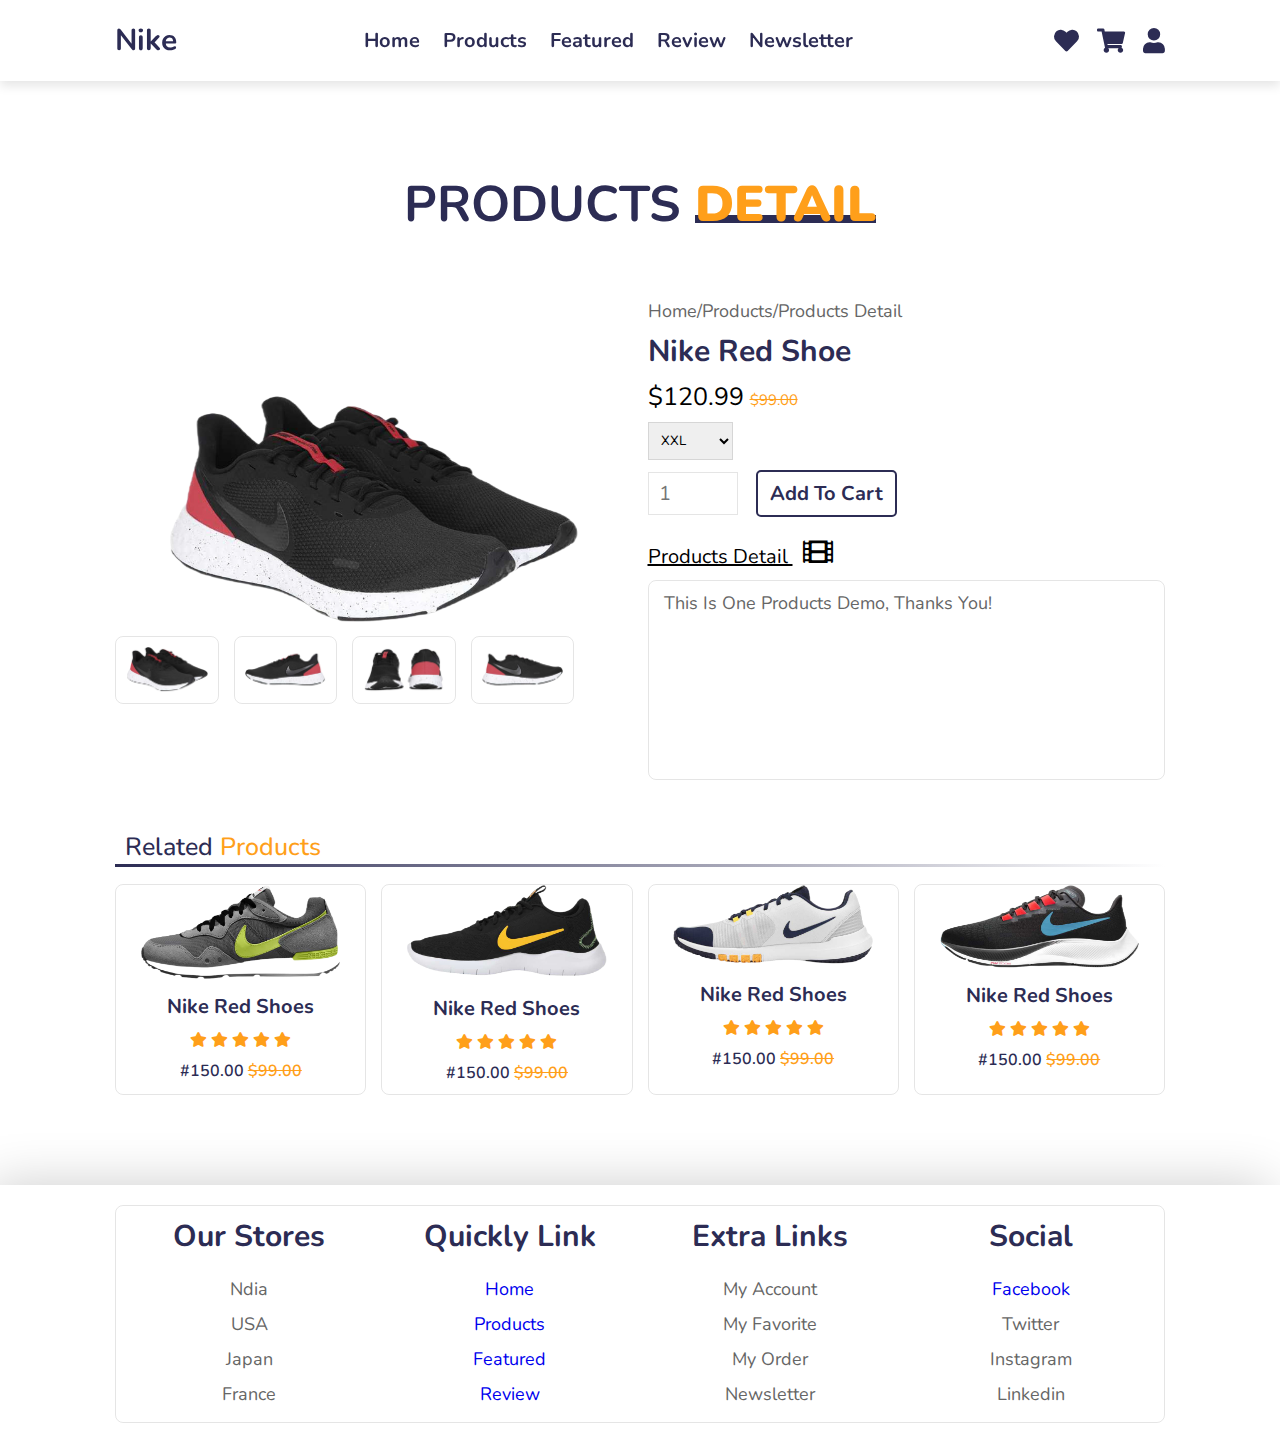
<file: function/products detail.html>
<!DOCTYPE html>
<html lang="en">
<head>
    <meta charset="UTF-8">
    <meta http-equiv="X-UA-Compatible" content="IE=edge">
    <meta name="viewport" content="width=device-width, initial-scale=1.0">
    <title>Sport Ecommerce Website ver 2</title>
    <link rel="stylesheet" href="https://cdnjs.cloudflare.com/ajax/libs/font-awesome/5.15.4/css/all.min.css">
    <link rel="stylesheet" href="../assets/products detail.css">
</head>
<body>
    <!-- header section start -->
    <header>
        <div id="menu-bar" class="fas fa-bars"></div>
        <a href="#" class="logo">nike</a>
        
        <div class="navbar">
            <a href="../index.html">home</a>
            <a href="../function/products.html">products</a>
            <a href="../function/featured.html">featured</a>
            <a href="../index.html">review</a>
            <a href="../index.html">newsletter</a>
        </div>

        <div class="icons">
            <a href="" class="fas fa-heart"></a>
            <a href="../function/shopping_cart.html" class="fas fa-shopping-cart"></a>
            <a href="" class="fas fa-user"></a>
        </div>

    </header>    
<!-- header section end -->

<!-- product detail section start -->
    <section>
        <div class="heading">products <span>detail</span></div>
        <div class="container-box">
            <div class="box">
                    <div class="big-image-box">
                        <img src="../img/f-img-1.1.png" id="MainImg" alt="" class="big-image">
                    </div>
                    <div class="small-image-box">
                        <img src="../img/f-img-1.1.png" alt="" class="small-image">
                        <img src="../img/f-img-1.2.png" alt="" class="small-image">
                        <img src="../img/f-img-1.3.png" alt="" class="small-image">
                        <img src="../img/f-img-1.4.png" alt="" class="small-image">                   
                    </div>        
                </div>
            
            <div class="box">
                <p>Home/Products/Products detail</p>
                <h3>nike red shoe</h3>
                <div class="price">$120.99 <span>$99.00</span></div>
                <select name="" id="">Select size
                    <!-- <option value="">Select size</option> -->
                    <option value="">XXL</option>
                    <option value="">XL</option>
                    <option value="">Lagre</option>
                    <option value="">Medium</option>
                    <option value="">Small</option>
                </select>
                <div class="quantity">
                    <input type="number" placeholder="1">
                    <a href="../function/shopping_cart.html" class="btn">add to cart</a>
                </div>
                <div class="info-detail">
                    <h4>Products detail
                        <a class="fas fa-film"></a>
                    </h4>
                    <p>this is one products demo, thanks you!</p>
                </div>
            </div>
        </div>
        <div class="related-products">
            <div class="header">related <span>products</span> </div>
            <div class="main-box">
                <div class="products-box">
                    <img src="../img/product-1.png" alt="">
                        <h4>nike red shoes</h4>
                        <div class="stars">
                            <i class="fas fa-star"></i>
                            <i class="fas fa-star"></i>
                            <i class="fas fa-star"></i>
                            <i class="fas fa-star"></i>
                            <i class="fas fa-star"></i>
                        </div>
                        <div class="price">#150.00 <span>$99.00</span></div>              
                </div>

                <div class="products-box">
                    <img src="../img/product-2.png" alt="">
                        <h4>nike red shoes</h4>
                        <div class="stars">
                            <i class="fas fa-star"></i>
                            <i class="fas fa-star"></i>
                            <i class="fas fa-star"></i>
                            <i class="fas fa-star"></i>
                            <i class="fas fa-star"></i>
                        </div>
                        <div class="price">#150.00 <span>$99.00</span></div>              
                </div>

                <div class="products-box">
                    <img src="../img/product-3.png" alt="">
                        <h4>nike red shoes</h4>
                        <div class="stars">
                            <i class="fas fa-star"></i>
                            <i class="fas fa-star"></i>
                            <i class="fas fa-star"></i>
                            <i class="fas fa-star"></i>
                            <i class="fas fa-star"></i>
                        </div>
                        <div class="price">#150.00 <span>$99.00</span></div>              
                </div>

                <div class="products-box">
                    <img src="../img/product-4.png" alt="">
                        <h4>nike red shoes</h4>
                        <div class="stars">
                            <i class="fas fa-star"></i>
                            <i class="fas fa-star"></i>
                            <i class="fas fa-star"></i>
                            <i class="fas fa-star"></i>
                            <i class="fas fa-star"></i>
                        </div>
                        <div class="price">#150.00 <span>$99.00</span></div>              
                </div>
            </div>
        </div>


    </section>




<!-- product detail section end -->




<!-- footer start -->
    <footer>
        <div class="footer-box">
            <div class="box">
                <h3>our stores</h3>
                <ul>
                    <li>ndia</li>
                    <li>USA</li>
                    <li>japan</li>
                    <li>France</li>
                </ul>
            </div>

            <div class="box">
                <h3>quickly link</h3>
                <ul>
                    <li><a href="#">home</a></li>
                    <li><a href="#products">products</a></li>
                    <li><a href="#featured">featured</a></li>
                    <li><a href="#review">review</a></li>                    
                </ul>
            </div>

            <div class="box">
                <h3>extra links</h3>
                <ul>
                    <li>my account</li>
                    <li>my favorite</li>
                    <li>my order</li>
                    <li>newsletter</li>
                </ul>
            </div>

            <div class="box">
                <h3>social</h3>
                <ul>
                    <li><a href="https://www.facebook.com">Facebook</a></li>
                    <li>twitter</li>
                    <li>instagram</li>
                    <li>linkedin</li>
                </ul>
            </div>
        </div>

    </footer>


<!-- footer end -->

<script src="../js/products detail.js"></script>
</body>
</html>
</file>
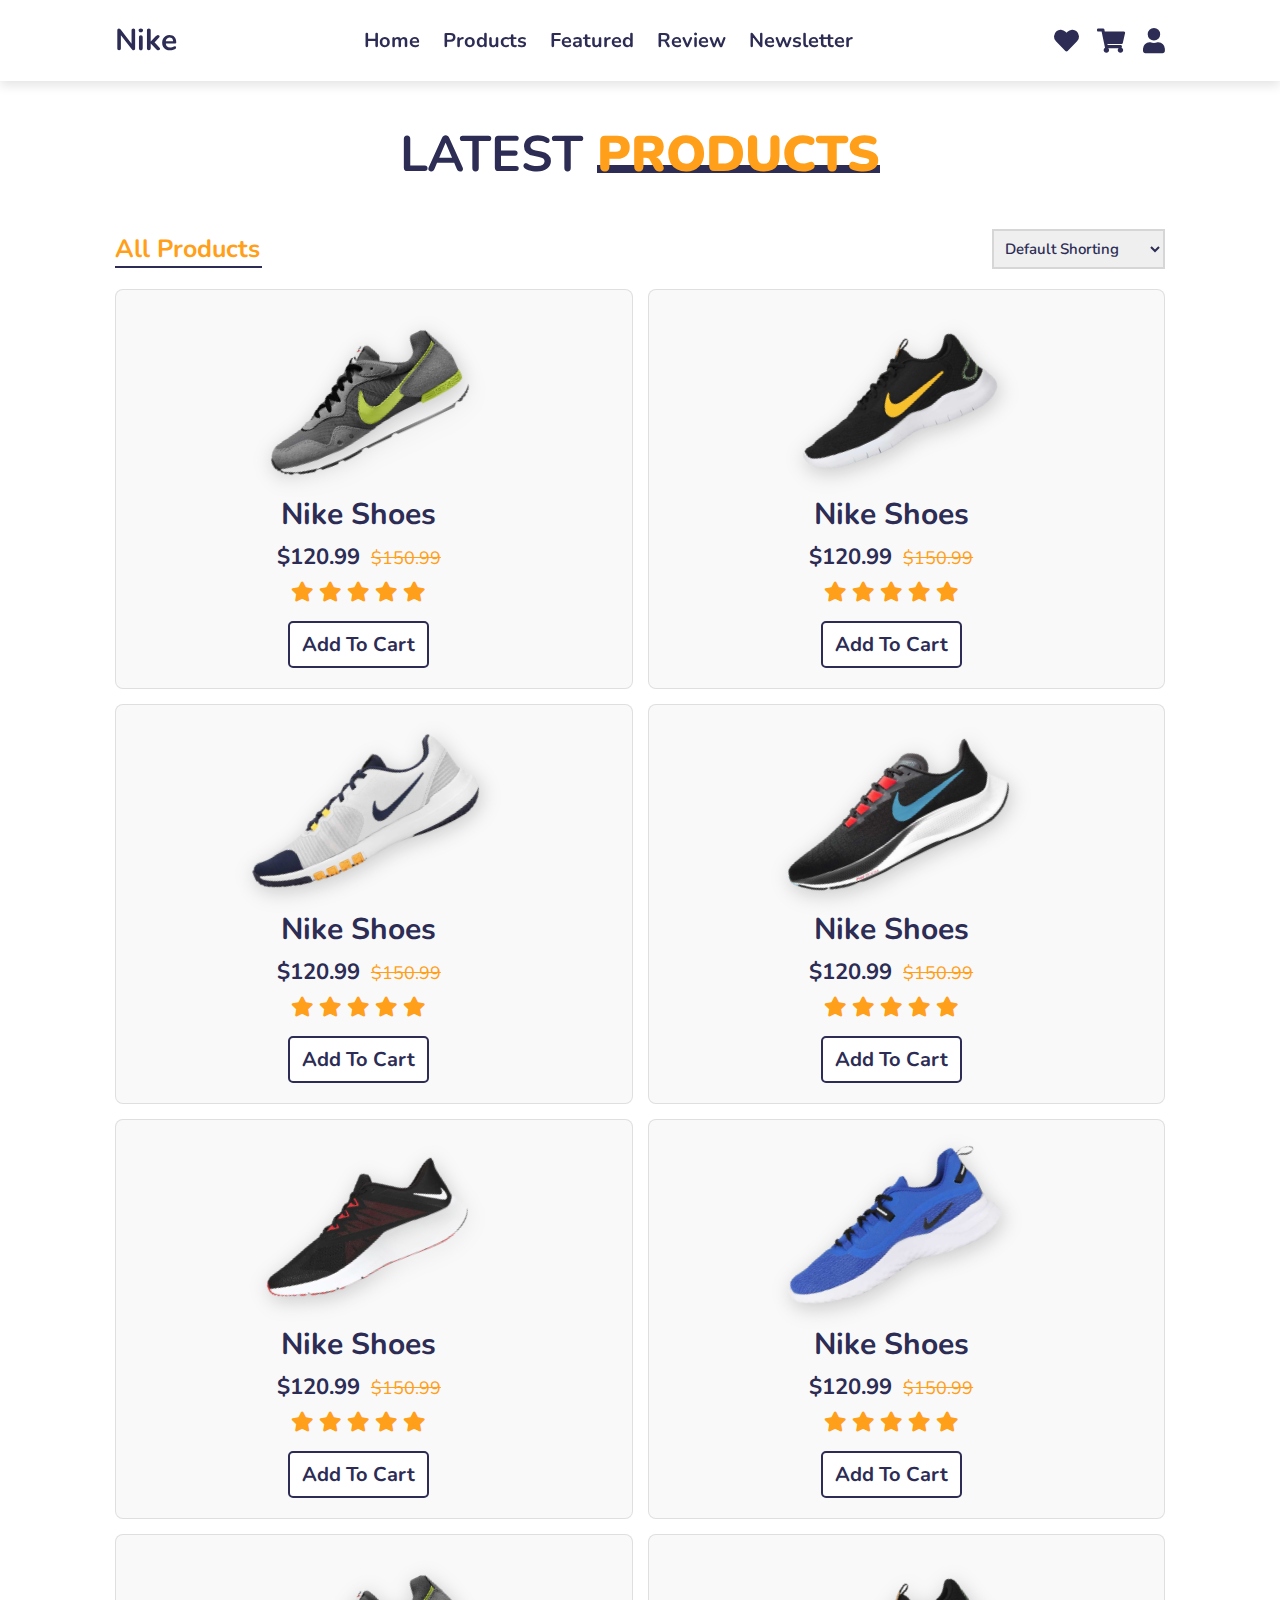
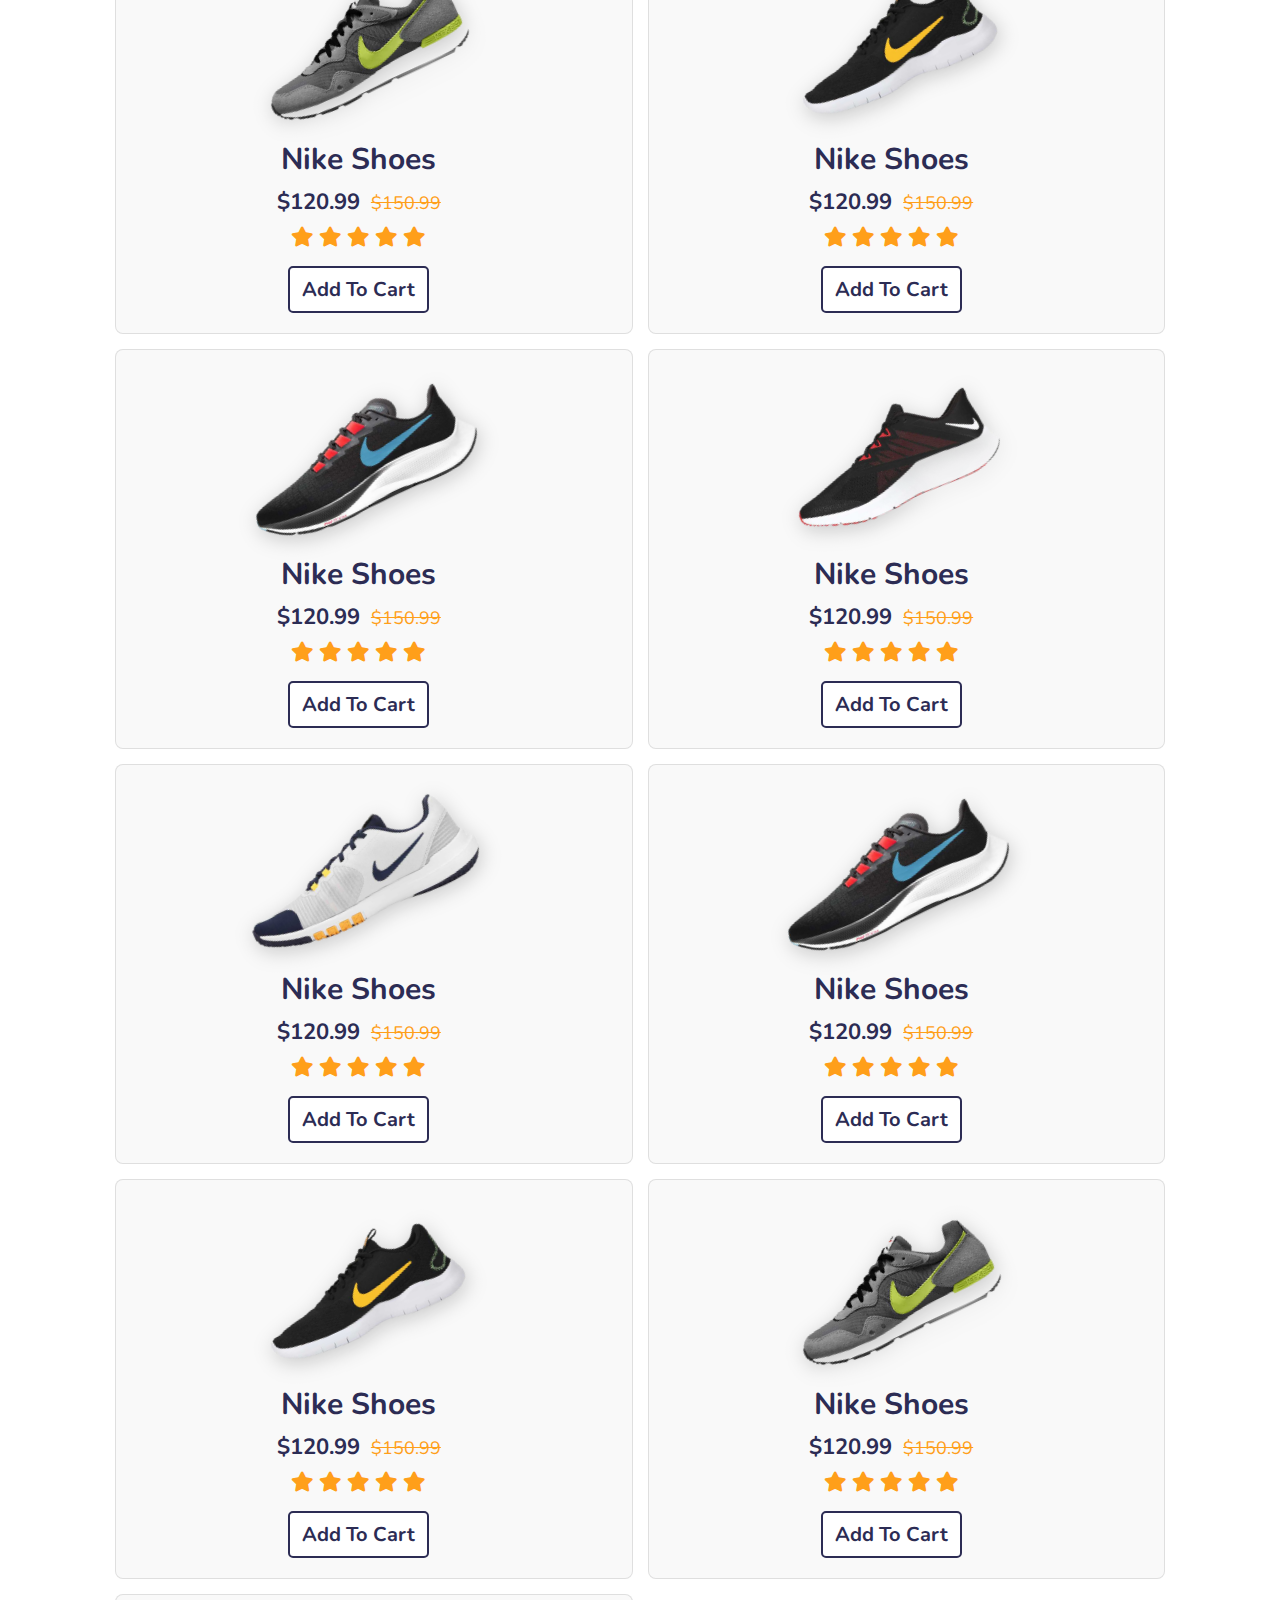
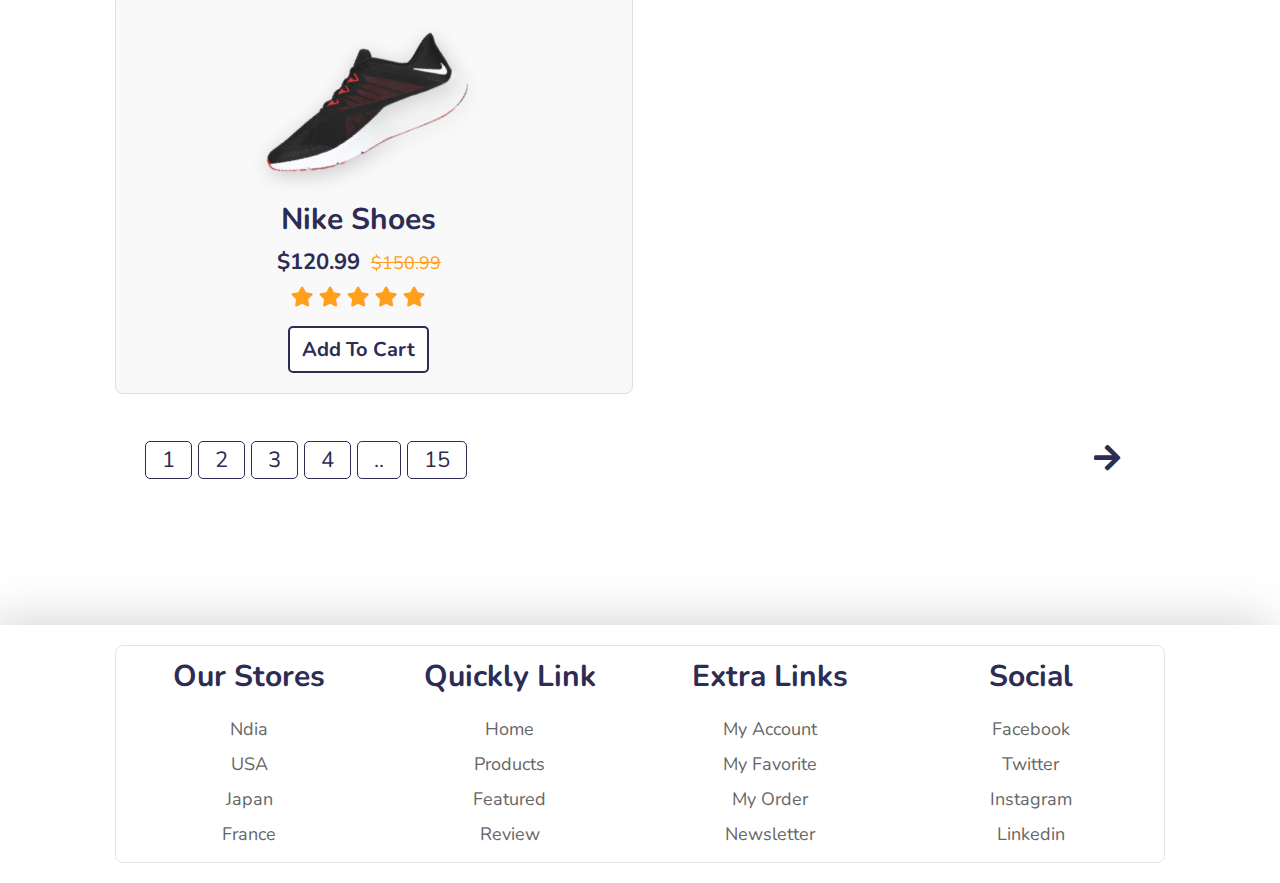
<file: function/products.html>
<!DOCTYPE html>
<html lang="en">
<head>
    <meta charset="UTF-8">
    <meta http-equiv="X-UA-Compatible" content="IE=edge">
    <meta name="viewport" content="width=device-width, initial-scale=1.0">
    <title>Products</title>
    <link rel="stylesheet" href="https://cdnjs.cloudflare.com/ajax/libs/font-awesome/5.15.4/css/all.min.css">
    <link rel="stylesheet" href="../assets/products.css">
</head>
<body>
    <!-- header section start -->
    <header>
        <div id="menu-bar" class="fas fa-bars"></div>
        <a href="../index.html" class="logo">nike</a>
        
        <div class="navbar">
            <a href="../index.html">home</a>
            <a href="../function/products.html">products</a>
            <a href="../function/featured.html">featured</a>
            <a href="../index.html">review</a>
            <a href="../index.html">newsletter</a>
        </div>

        <div class="icons">
            <a href="" class="fas fa-heart"></a>
            <a href="../function/shopping_cart.html" class="fas fa-shopping-cart"></a>
            <a href="" class="fas fa-user"></a>
        </div>
    </header>    
<!-- header section end -->

<!-- products section start -->
    <section id="products" class="products">
        <h1 class="heading">latest <span>products</span></h1>
        <div class="filter-box">
            <h4>all products</h4>
            <select name="" id="">
                <option>default shorting</option>
                <option>short by price</option>
                <option>short by popularity</option>
                <option>short by rating</option>
                <option>short by sale</option>
            </select>
        </div>
        <div class="container-box">
            <div onclick="window.location.href='products detail.html';" class="box">
                <div class="icons">
                    <a href="#" class="fas fa-heart"></a>
                    <a href="#" class="fas fa-share"></a>
                    <a href="./products detail.html" class="fas fa-eye"></a>
                </div>
                <img src="../img/product-1.png" alt="">
                <div class="content">
                    <h3>nike shoes</h3>
                    <div class="price">$120.99 <span>$150.99</span></div>
                    <div class="stars">
                        <i class="fas fa-star"></i>
                        <i class="fas fa-star"></i>
                        <i class="fas fa-star"></i>
                        <i class="fas fa-star"></i>
                        <i class="fas fa-star"></i>
                    </div>
                    <a href="../function/shopping_cart.html" class="btn">add to cart</a>
                </div>
            </div>

            <div class="box">
                <div class="icons">
                    <a href="#" class="fas fa-heart"></a>
                    <a href="#" class="fas fa-share"></a>
                    <a href="#" class="fas fa-eye"></a>
                </div>
                <img src="../img/product-2.png" alt="">
                <div class="content">
                    <h3>nike shoes</h3>
                    <div class="price">$120.99 <span>$150.99</span></div>
                    <div class="stars">
                        <i class="fas fa-star"></i>
                        <i class="fas fa-star"></i>
                        <i class="fas fa-star"></i>
                        <i class="fas fa-star"></i>
                        <i class="fas fa-star"></i>
                    </div>
                    <a href="#" class="btn">add to cart</a>
                </div>
            </div>

            <div class="box">
                <div class="icons">
                    <a href="#" class="fas fa-heart"></a>
                    <a href="#" class="fas fa-share"></a>
                    <a href="#" class="fas fa-eye"></a>
                </div>
                <img src="../img/product-3.png" alt="">
                <div class="content">
                    <h3>nike shoes</h3>
                    <div class="price">$120.99 <span>$150.99</span></div>
                    <div class="stars">
                        <i class="fas fa-star"></i>
                        <i class="fas fa-star"></i>
                        <i class="fas fa-star"></i>
                        <i class="fas fa-star"></i>
                        <i class="fas fa-star"></i>
                    </div>
                    <a href="#" class="btn">add to cart</a>
                </div>
            </div>

            <div class="box">
                <div class="icons">
                    <a href="#" class="fas fa-heart"></a>
                    <a href="#" class="fas fa-share"></a>
                    <a href="#" class="fas fa-eye"></a>
                </div>
                <img src="../img/product-4.png" alt="">
                <div class="content">
                    <h3>nike shoes</h3>
                    <div class="price">$120.99 <span>$150.99</span></div>
                    <div class="stars">
                        <i class="fas fa-star"></i>
                        <i class="fas fa-star"></i>
                        <i class="fas fa-star"></i>
                        <i class="fas fa-star"></i>
                        <i class="fas fa-star"></i>
                    </div>
                    <a href="#" class="btn">add to cart</a>
                </div>
            </div>

            <div class="box">
                <div class="icons">
                    <a href="#" class="fas fa-heart"></a>
                    <a href="#" class="fas fa-share"></a>
                    <a href="#" class="fas fa-eye"></a>
                </div>
                <img src="../img/product-5.png" alt="">
                <div class="content">
                    <h3>nike shoes</h3>
                    <div class="price">$120.99 <span>$150.99</span></div>
                    <div class="stars">
                        <i class="fas fa-star"></i>
                        <i class="fas fa-star"></i>
                        <i class="fas fa-star"></i>
                        <i class="fas fa-star"></i>
                        <i class="fas fa-star"></i>
                    </div>
                    <a href="#" class="btn">add to cart</a>
                </div>
            </div>

            <div class="box">
                <div class="icons">
                    <a href="#" class="fas fa-heart"></a>
                    <a href="#" class="fas fa-share"></a>
                    <a href="#" class="fas fa-eye"></a>
                </div>
                <img src="../img/product-6.png" alt="">
                <div class="content">
                    <h3>nike shoes</h3>
                    <div class="price">$120.99 <span>$150.99</span></div>
                    <div class="stars">
                        <i class="fas fa-star"></i>
                        <i class="fas fa-star"></i>
                        <i class="fas fa-star"></i>
                        <i class="fas fa-star"></i>
                        <i class="fas fa-star"></i>
                    </div>
                    <a href="#" class="btn">add to cart</a>
                </div>
            </div>

            <div class="box">
                <div class="icons">
                    <a href="#" class="fas fa-heart"></a>
                    <a href="#" class="fas fa-share"></a>
                    <a href="#" class="fas fa-eye"></a>
                </div>
                <img src="../img/product-1.png" alt="">
                <div class="content">
                    <h3>nike shoes</h3>
                    <div class="price">$120.99 <span>$150.99</span></div>
                    <div class="stars">
                        <i class="fas fa-star"></i>
                        <i class="fas fa-star"></i>
                        <i class="fas fa-star"></i>
                        <i class="fas fa-star"></i>
                        <i class="fas fa-star"></i>
                    </div>
                    <a href="#" class="btn">add to cart</a>
                </div>
            </div>

            <div class="box">
                <div class="icons">
                    <a href="#" class="fas fa-heart"></a>
                    <a href="#" class="fas fa-share"></a>
                    <a href="#" class="fas fa-eye"></a>
                </div>
                <img src="../img/product-2.png" alt="">
                <div class="content">
                    <h3>nike shoes</h3>
                    <div class="price">$120.99 <span>$150.99</span></div>
                    <div class="stars">
                        <i class="fas fa-star"></i>
                        <i class="fas fa-star"></i>
                        <i class="fas fa-star"></i>
                        <i class="fas fa-star"></i>
                        <i class="fas fa-star"></i>
                    </div>
                    <a href="#" class="btn">add to cart</a>
                </div>
            </div>

            <div class="box">
                <div class="icons">
                    <a href="#" class="fas fa-heart"></a>
                    <a href="#" class="fas fa-share"></a>
                    <a href="#" class="fas fa-eye"></a>
                </div>
                <img src="../img/product-4.png" alt="">
                <div class="content">
                    <h3>nike shoes</h3>
                    <div class="price">$120.99 <span>$150.99</span></div>
                    <div class="stars">
                        <i class="fas fa-star"></i>
                        <i class="fas fa-star"></i>
                        <i class="fas fa-star"></i>
                        <i class="fas fa-star"></i>
                        <i class="fas fa-star"></i>
                    </div>
                    <a href="#" class="btn">add to cart</a>
                </div>
            </div>

            <div class="box">
                <div class="icons">
                    <a href="#" class="fas fa-heart"></a>
                    <a href="#" class="fas fa-share"></a>
                    <a href="#" class="fas fa-eye"></a>
                </div>
                <img src="../img/product-5.png" alt="">
                <div class="content">
                    <h3>nike shoes</h3>
                    <div class="price">$120.99 <span>$150.99</span></div>
                    <div class="stars">
                        <i class="fas fa-star"></i>
                        <i class="fas fa-star"></i>
                        <i class="fas fa-star"></i>
                        <i class="fas fa-star"></i>
                        <i class="fas fa-star"></i>
                    </div>
                    <a href="#" class="btn">add to cart</a>
                </div>
            </div>

            <div class="box">
                <div class="icons">
                    <a href="#" class="fas fa-heart"></a>
                    <a href="#" class="fas fa-share"></a>
                    <a href="#" class="fas fa-eye"></a>
                </div>
                <img src="../img/product-3.png" alt="">
                <div class="content">
                    <h3>nike shoes</h3>
                    <div class="price">$120.99 <span>$150.99</span></div>
                    <div class="stars">
                        <i class="fas fa-star"></i>
                        <i class="fas fa-star"></i>
                        <i class="fas fa-star"></i>
                        <i class="fas fa-star"></i>
                        <i class="fas fa-star"></i>
                    </div>
                    <a href="#" class="btn">add to cart</a>
                </div>
            </div>

            <div class="box">
                <div class="icons">
                    <a href="#" class="fas fa-heart"></a>
                    <a href="#" class="fas fa-share"></a>
                    <a href="#" class="fas fa-eye"></a>
                </div>
                <img src="../img/product-4.png" alt="">
                <div class="content">
                    <h3>nike shoes</h3>
                    <div class="price">$120.99 <span>$150.99</span></div>
                    <div class="stars">
                        <i class="fas fa-star"></i>
                        <i class="fas fa-star"></i>
                        <i class="fas fa-star"></i>
                        <i class="fas fa-star"></i>
                        <i class="fas fa-star"></i>
                    </div>
                    <a href="#" class="btn">add to cart</a>
                </div>
            </div>

            <div class="box">
                <div class="icons">
                    <a href="#" class="fas fa-heart"></a>
                    <a href="#" class="fas fa-share"></a>
                    <a href="#" class="fas fa-eye"></a>
                </div>
                <img src="../img/product-2.png" alt="">
                <div class="content">
                    <h3>nike shoes</h3>
                    <div class="price">$120.99 <span>$150.99</span></div>
                    <div class="stars">
                        <i class="fas fa-star"></i>
                        <i class="fas fa-star"></i>
                        <i class="fas fa-star"></i>
                        <i class="fas fa-star"></i>
                        <i class="fas fa-star"></i>
                    </div>
                    <a href="#" class="btn">add to cart</a>
                </div>
            </div>

            <div class="box">
                <div class="icons">
                    <a href="#" class="fas fa-heart"></a>
                    <a href="#" class="fas fa-share"></a>
                    <a href="#" class="fas fa-eye"></a>
                </div>
                <img src="../img/product-1.png" alt="">
                <div class="content">
                    <h3>nike shoes</h3>
                    <div class="price">$120.99 <span>$150.99</span></div>
                    <div class="stars">
                        <i class="fas fa-star"></i>
                        <i class="fas fa-star"></i>
                        <i class="fas fa-star"></i>
                        <i class="fas fa-star"></i>
                        <i class="fas fa-star"></i>
                    </div>
                    <a href="#" class="btn">add to cart</a>
                </div>
            </div>

            <div class="box">
                <div class="icons">
                    <a href="#" class="fas fa-heart"></a>
                    <a href="#" class="fas fa-share"></a>
                    <a href="#" class="fas fa-eye"></a>
                </div>
                <img src="../img/product-5.png" alt="">
                <div class="content">
                    <h3>nike shoes</h3>
                    <div class="price">$120.99 <span>$150.99</span></div>
                    <div class="stars">
                        <i class="fas fa-star"></i>
                        <i class="fas fa-star"></i>
                        <i class="fas fa-star"></i>
                        <i class="fas fa-star"></i>
                        <i class="fas fa-star"></i>
                    </div>
                    <a href="#" class="btn">add to cart</a>
                </div>
            </div>
        </div>
        <div class="page-back">
            <div class="page-button">
                <span>1</span>
                <span>2</span>
                <span>3</span>
                <span>4</span>
                <span>..</span>
                <span>15</span>
            </div>
        
            <a href="../index.html">
            <i class="fas fa-arrow-right"></i>
            </a>
        </div>
    </section>
<!-- products section end -->

<!-- footer start -->
    <footer>
        <div class="footer-box">
            <div class="box">
                <h3>our stores</h3>
                <ul>
                    <li>ndia</li>
                    <li>USA</li>
                    <li>japan</li>
                    <li>France</li>
                </ul>
            </div>

            <div class="box">
                <h3>quickly link</h3>
                <ul>
                    <li>home</li>
                    <li>products</li>
                    <li>featured</li>
                    <li>review</li>
                </ul>
            </div>

            <div class="box">
                <h3>extra links</h3>
                <ul>
                    <li>my account</li>
                    <li>my favorite</li>
                    <li>my order</li>
                    <li>newsletter</li>
                </ul>
            </div>

            <div class="box">
                <h3>social</h3>
                <ul>
                    <li>Facebook</li>
                    <li>twitter</li>
                    <li>instagram</li>
                    <li>linkedin</li>
                </ul>
            </div>
        </div>

    </footer>


<!-- footer end -->

<script src="../js/products.js"></script>
</body>
</html>
</file>
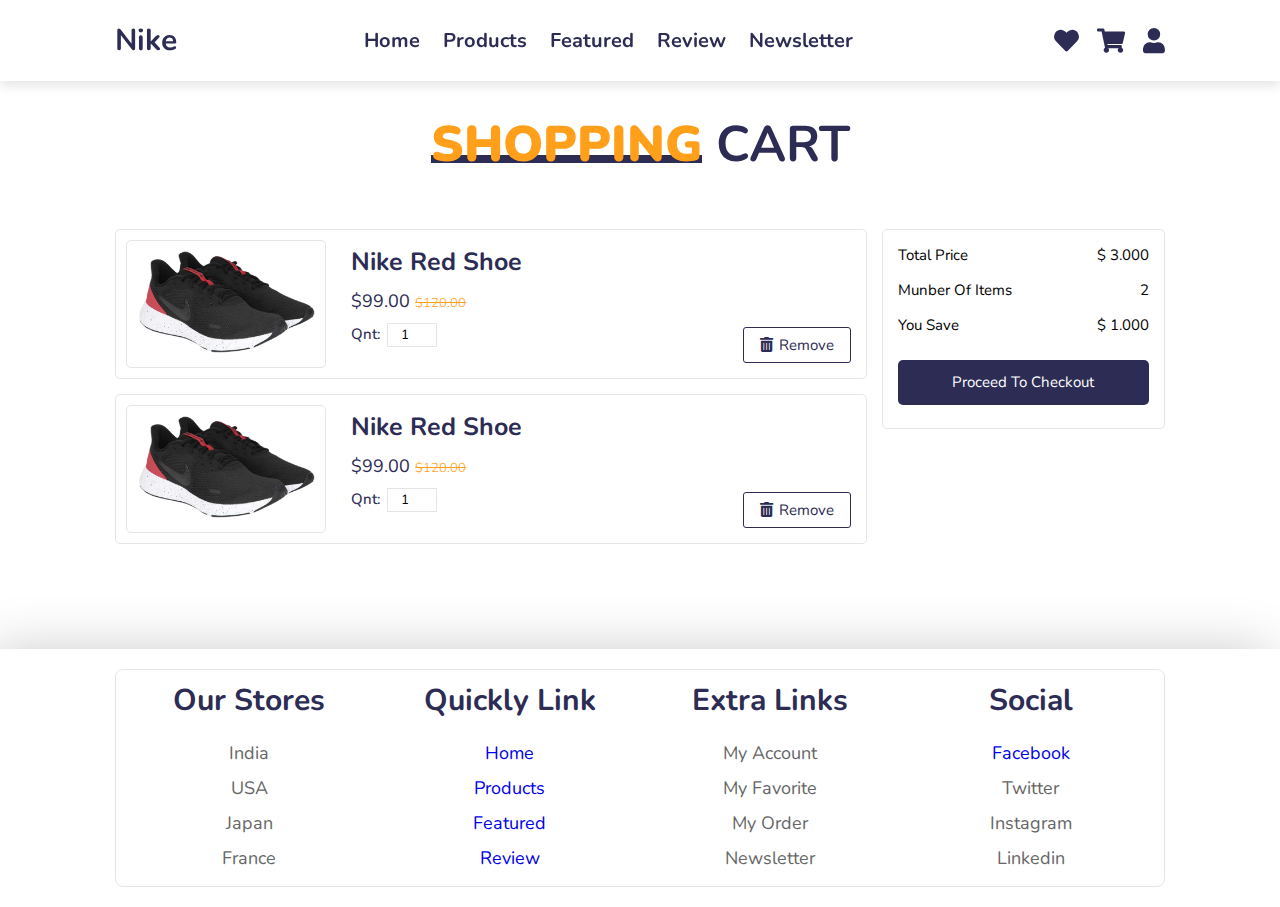
<file: function/shopping_cart.html>
<!DOCTYPE html>
<html lang="en">
<head>
    <meta charset="UTF-8">
    <meta http-equiv="X-UA-Compatible" content="IE=edge">
    <meta name="viewport" content="width=device-width, initial-scale=1.0">
    <title>Sport Ecommerce Website ver 2</title>
    <link rel="stylesheet" href="https://cdnjs.cloudflare.com/ajax/libs/font-awesome/5.15.4/css/all.min.css">
    <link rel="stylesheet" href="../assets/shopping_cart.css">
</head>
<body>
    <!-- header section start -->
    <header>
        <div id="menu-bar" class="fas fa-bars"></div>
        <a href="../index.html" class="logo">nike</a>
        
        <div class="navbar">
            <a href="../index.html">home</a>
            <a href="../function/products.html">products</a>
            <a href="../function/featured.html">featured</a>
            <a href="#review">review</a>
            <a href="#newsletter">newsletter</a>
        </div>

        <div class="icons">
            <a href="" class="fas fa-heart"></a>
            <a href="../function/shopping_cart.html" class="fas fa-shopping-cart"></a>
            <a href="" class="fas fa-user"></a>
        </div>

    </header>    
<!-- header section end -->
<section>
    <div class="container">
        <h1 class="heading"> <span>shopping</span> cart</h1>
        <div class="cart">
            <div class="products">
                <div class="product">
                    <img src="../img/f-img-1.1.png" alt="">
                    <div class="product-info">
                        <h3 class="product-name">Nike red shoe</h3>
                        <h2 class="product-price">$99.00 <span>$120.00</span></h2>
                        <p class="product-quantity"><span>Qnt:</span>  <input type="number" value="1"></p>
                        <div class="product-remove">
                            <i class="fas fa-trash-alt"></i>
                            <span class="remove">remove</span>
                        </div>
                    </div>
                </div>
                <div class="product">
                    <img src="../img/f-img-1.1.png" alt="">
                    <div class="product-info">
                        <h3 class="product-name">Nike red shoe</h3>
                        <h2 class="product-price">$99.00 <span>$120.00</span></h2>
                        <p class="product-quantity"><span>Qnt:</span>  <input type="number" value="1"></p>
                        <div class="product-remove">
                            <i class="fas fa-trash-alt"></i>
                            <span class="remove">remove</span>
                        </div>
                    </div>
                </div>
            </div>
            <div class="cart-total">
                <p>
                    <span>Total Price</span>
                    <span>$ 3.000</span>
                </p>
                <p>
                    <span>Munber of Items</span>
                    <span>2</span>
                </p>
                <p>
                    <span>You Save</span>
                    <span>$ 1.000</span>
                </p>
                <a href="">Proceed to Checkout</a>
            </div>                     
        </div>    
     </div>   
</section>

<!-- footer start -->
    <footer>
        <div class="footer-box">
            <div class="box">
                <h3>our stores</h3>
                <ul>
                    <li>India</li>
                    <li>USA</li>
                    <li>japan</li>
                    <li>France</li>
                </ul>
            </div>

            <div class="box">
                <h3>quickly link</h3>
                <ul>
                    <li><a href="#">home</a></li>
                    <li><a href="#products">products</a></li>
                    <li><a href="#featured">featured</a></li>
                    <li><a href="#review">review</a></li>                    
                </ul>
            </div>

            <div class="box">
                <h3>extra links</h3>
                <ul>
                    <li>my account</li>
                    <li>my favorite</li>
                    <li>my order</li>
                    <li>newsletter</li>
                </ul>
            </div>

            <div class="box">
                <h3>social</h3>
                <ul>
                    <li><a href="https://www.facebook.com">Facebook</a></li>
                    <li>twitter</li>
                    <li>instagram</li>
                    <li>linkedin</li>
                </ul>
            </div>
        </div>

    </footer>


<!-- footer end -->

<script src="/js/shopping_cart.js"></script>
</body>
</html>
</file>
<file: assets/style.css>
@import url('https://fonts.googleapis.com/css2?family=Nunito:wght@200;300;400;600;700&display=swap');

:root {
    --white: #fff;
    --grey: #666;
    --snow: #f9f9f9;
    --black: #2c2c54;
    --orange: #ff9f1a;
}

* {
    font-family: 'Nunito', sans-serif;
    margin: 0;
    padding: 0;
    outline: none;
    border: none;
    box-sizing: border-box;
    text-decoration: none;
    text-transform: capitalize;
    transition: all .2s linear;
}

html {
    font-size: 62.5%;
    overflow-x: hidden;
    scroll-behavior: smooth;
    scroll-padding-top: 6rem;
}

section {
    padding: 2rem 9%;
}

.btn {
    display: inline-block;
    font-size: 2rem;
    font-weight: bolder;
    color: var(--black);
    background: var(--white);
    border: .2rem solid var(--black);
    border-radius: .5rem;
    margin-top: 1.5rem;
    padding: .8rem 1.2rem;
}

.btn:hover {
    background: var(--orange);
    color: var(--white);
}

.heading {
    font-size: 5rem;
    font-weight: bolder;
    text-align: center;
    padding: 2rem 0;
    text-transform: uppercase;
    color: var(--black);
}

.heading span {
    font-size: 5rem;
    font-weight: bolder;
    text-align: center;
    padding: 2rem 0;
    text-transform: uppercase;
    color: var(--orange);
}

.header-box {
    display: flex;
    justify-content: space-between;
    align-items: center;
    padding: 0 2rem;
}

.header-box a {
    font-size: 2.5rem;
    text-decoration: underline;
    color: var(--black);
}

.header-box a:hover {
    color: var(--orange);
    transform: scale(1.2);
}


/* header section */

header {
    position: fixed;
    top: 0;
    left: 0;
    right: 0;
    display: flex;
    flex-wrap: wrap;
    justify-content: space-between;
    align-items: center;
    color: var(--white);
    background: rgba(255,255, 255, .9);
    padding: 2rem 9%;
    gap: 1.5rem;
    box-shadow: 0 .5rem 1rem rgba(0, 0, 0, .1);
    z-index: 1000;
}

header .logo {
    font-size: 3rem;
    color: var(--black);
    font-weight: bolder;
}

header .logo:hover {
    color: var(--orange);
}

header .navbar a{
    font-size: 2rem;
    font-weight: bolder;
    padding: 1rem;
    color: var(--black);
}

header .navbar a:hover {
    color: var(--orange);
}

header .icons a {
    font-size: 2.5rem;
    padding-left: 1.5rem;
    color: var(--black);
}

header .icons a:hover {
    color: var(--orange);
}

header #menu-bar {
   display: none; 
   font-size: 2.5rem;
   color: var(--black);
   border: .1rem solid var(--black);
   border-radius: .4rem;
   padding: .5rem 1.5rem;
   cursor: pointer;
}



/* slide section */
.home {
    padding: 0;
    position: relative;
}


.home .slide-container .slide {
    display: flex;
    flex-wrap: wrap;
    gap: 1.5rem;
    align-items: center;
    padding: 0 9%;
    padding-top: 9rem;
    min-height: 100vh;
}

.home .slide-container .slide .content {
    flex: 1 1 40rem;
    animation: slideContent linear .5s 1s backwards ;
}

@keyframes slideContent {
    from {
        opacity: 0;
        transform: translateX(-10rem);
    } to {

    }
}

.home .slide-container .slide .content span {
    color: var(--orange);
    font-size: 2.5rem;
}

.home .slide-container .slide .content h3 {
    color: var(--black);
    font-size: 5rem;
}

.home .slide-container .slide .content p {
    font-size: 1.8rem;
    font-weight: 300;
    max-width: 90%;
}

.home .slide-container .slide .image {
    position: relative;
    flex: 1 1 50rem;
    margin: -10rem -4rem 0;
    z-index: 0;
    
}

.home .slide-container .slide .text {
    position: absolute;
    top: -32%;
    left: 5%;
    width: 90%;
    z-index: -1;
    animation: slideText .5s linear .5s backwards;
}

@keyframes slideText {
    from {
        opacity: 0;
        transform: translateY(-10rem);
    } to {

    }
}

.home .slide-container .slide .shoe {
    transform: rotate(-25deg);
    width: 100%;
    padding: 5% 3% 0 0;
    animation: slideShoe .5s linear;
    /* z-index: 1; */
}

@keyframes slideShoe {
    from {
        transform: rotate(0) scale(0.3);
    } to {

    }
}

.home .slide-container:nth-child(1) .slide {
    background:url(../img/home-bg-1.jpg) top center / cover no-repeat;
}

.home .slide-container:nth-child(2) .slide {
    background:url(../img/home-bg-2.jpg) top center / cover no-repeat;
}

.home .slide-container:nth-child(3) .slide {
    background:url(../img/home-bg-3.jpg) top center / cover no-repeat;
}


.home .slide-container {
    display: none;
}

.home .slide-container.active {
    display: block;
}

.home #prev,
.home #next {
    position: absolute;
    top: 50%;
    transform: translateY(-50%);
    font-size: 2rem;
    background: rgba(255, 255, 255, .3);
    color: var(--black);
    width: 5rem;
    height: 5rem;
    line-height: 4.5rem;
    border: .1rem solid var(--black);
    border-radius: 50%;
    /* justify-content: center; */
    text-align: center;
    cursor: pointer;
    z-index: 100;
}

.home #prev:hover,
.home #next:hover {
    color: var(--white);
    background: var(--orange);
}

.home #prev {
    left: 2%;
}

.home #next {
    right: 2%;
}

/* Services */

.service .container-box {
    display: flex;
    flex-wrap: wrap;
    gap: 1.5rem;
    background: var(--snow);
    border: .7rem solid var(--grey);
    border-radius: 3rem;
}

.service .container-box .box {
    flex: 1 1 30rem;
    text-align: center;
    padding: 2rem 0;
}

.service .container-box .box i {
    font-size: 5rem;
    color: var(--orange);
}

.service .container-box .box h3 {
    font-size: 2.5rem;
    padding: 1rem 0;
}

.service .container-box .box p {
    font-size: 1.6rem;
    width: 80%;
    font-weight: 600;    
    color: var(--grey);
    margin: 0 auto;
}

/* Products Section */

.products .container-box {
    display: grid;
    grid-template-columns: repeat(auto-fill, minmax(35rem, 1fr));
    grid-column-gap: 1.5rem;
    grid-row-gap: 1.5rem ;
}

.products .container-box .box:hover {
    transform: translateY(.5rem);
    border-color: var(--orange);
    cursor: pointer;
}

.products .container-box .box {
    position: relative;
    flex: 1 1 35rem;
    text-align: center;
    background: var(--snow);
    border: .1rem solid rgba(0, 0, 0, .1);
    border-radius: .8rem;
    padding: 2rem 5rem;
    overflow-x: hidden ;
}


.products .container-box .box:hover .icons {
    left: 1rem;
}

.products .container-box .box .icons {
    position: absolute;
    top: 1rem;
    left: -10rem;
    display: flex;
    flex-flow: column;
    cursor: pointer;
}
.products .container-box .box .icons a {
    font-size: 2.5rem;
    margin-top: .5rem;
    padding: 1rem 1.5rem;
    background: var(--white);
    border: .1rem solid rgba(0, 0, 0, .1);
    border-radius: .6rem;
}

.products .container-box .box .icons a:hover {
    background: var(--orange);
    color: var(--white);
}

.products .container-box img {
    height: 10rem;
    margin: 8rem 2rem;
    filter: drop-shadow(0 .5rem 1rem rgba(0, 0, 0, .2));
    transform: rotate(-25deg);
}

.products .container-box img:hover {
    transform: rotate(-25deg) scale(1.2);
}

.products .container-box .box .content {
    align-items: center;
}

.products .container-box .box .content h3 {
    font-size: 3rem;
    color: var(--black);
}

.products .container-box .box .content .price {
    font-size: 2.2rem;
    font-weight: bolder;
    padding: .7rem 0;
    color: var(--black);
}

.products .container-box .box .content .price span {
    font-size: 1.8rem;
    font-weight: lighter;
    padding-left: .5rem;
    color: var(--orange);
    text-decoration: line-through;
}

.products .container-box .box .content .stars {
    font-size: 2rem;
    color: var(--orange);
}

/* Featured Section  */
.featured .featured-box {
    display: grid;
    grid-template-columns: repeat(auto-fill, minmax(40rem, 1fr));
    grid-column-gap: 1.5rem;
    grid-row-gap: 1.5rem ;
}

.featured .container-box {
    align-items: center;
    text-align: center;
    background: var(--snow);
    border: .1rem solid rgba(0, 0, 0, .1);
    border-radius: .8rem;
    padding: 2rem 3rem;
}

.featured .container-box:hover {
    border-color: var(--orange);
    transform: translateY(.5rem);
    cursor: pointer;
}

.featured .container-box .box {
    display: flex;
    gap:1.5rem;
    align-items: center;
    
}

.featured .container-box .content {
    flex: 1 1 30rem;
}

.featured .container-box .content h3 {
    font-size: 3rem;
    color: var(--black);
}

.featured .container-box .content .stars {
    font-size: 2.5rem;
    color: var(--orange);
    margin: 1rem;
}

.featured .container-box .content p {
    font-size: 1.5rem;
    line-height: 2rem;
    color: var(--grey);
    width: 100%;
    margin-bottom: 1rem;
}

.featured .container-box .content .price {
    font-size: 2.2rem;
    font-weight: bolder;
    color: var(--black);
} 

.featured .container-box .content .price span {
    font-size: 1.8rem;
    font-weight: lighter;
    padding-left: .5rem;
    color: var(--orange);
    text-decoration: line-through;
}

.featured .container-box .box .small-image {
    width: 20%;
}

.featured .container-box .box .big-image {
    width: 80%;
}

.featured .container-box .box .small-image img {
   width: 100%; 
   background: var(--white);
   padding: 1.2rem;
   border: .1rem solid rgba(0, 0, 0, .1);
   border-radius: .8rem;
   margin-bottom: .5rem;
}

.featured .container-box .box .small-image img:hover {
    background-color: #ccc;
}

.featured .container-box .box .big-image img {
    width: 100%;
    padding-left: 2rem;
}

.featured .container-box .box .big-image img:hover {
    transform: scale(1.05);
}

/* Review Section */

.review .container-review {
    display: grid;
    grid-template-columns: repeat(auto-fill, minmax(50rem, 1fr));
    grid-column-gap: 1.5rem;
    grid-row-gap: 1.5rem;
}

.review .container-review .box {
    flex: 1 1 30rem;
    text-align: center;
    border: .1rem solid rgba(0, 0, 0, .1);
    border-radius: .8rem;
}

.review .container-review .box img {
    /* border: .1rem solid var(--grey); */
    border-radius: 50%;
    object-fit: cover;
    height: 15rem;
    width: 15rem;
    margin: 1rem 0;
    box-shadow: 0 .1rem 1.5rem var(--grey);
}

.review .container-review .box h3 {
    font-size: 2.5rem;
    color: var(--black);
}

.review .container-review .box p {
    font-size: 1.5rem;
    line-height: 2.2rem;
    max-width: 90%;
    margin: 1rem auto;    
}

.review .container-review .box .stars {
    font-size: 2rem;
    color: var(--orange);
    margin-bottom: 1rem;
}

/* Monthly Newsletter */

.container-newsletter {
    display: flex;
    justify-content: center;
}

.container-newsletter .box {
    border: .1rem solid rgba(0, 0, 0, .1);
    border-radius: .8rem;
    width: 100%;
    text-align: center;
    padding: 2rem;
}

.container-newsletter .box h3 {
    /* text-align: center; */
    font-size: 3.5rem;
    margin: 0 auto;
    color: var(--black);
}

.container-newsletter .box p {
    font-size: 1.8rem;
    line-height: 3rem;
    max-width: 70rem;
    margin: 1rem auto;
    color: var(--grey);
}

.container-newsletter .box form {
    margin: 1rem auto;
    display: flex;
    max-width: 60rem;
    align-items: center;
    
}

.container-newsletter .box form .box {
    width: 100%;
    font-size: 1.5rem;
    padding: 1rem 0;
    border:.2rem solid var(--black);
    border-radius: 0;
    border-right: none;
    text-align: left;
    padding: 1.15rem 1rem ;
    margin-top: 1.5rem;
}

.container-newsletter .box form .btn {
    border-radius: 0;
    padding: .8rem 3rem;
}


/* footer */

footer {

    background:rgba(255,255, 255, .8);
    padding: 2rem 9%;
    box-shadow: -1rem 0 5rem rgba(0, 0, 0, .2);

}

.footer-box {
    display: flex;
    flex-wrap: wrap;
    gap:1.5rem;
    border: .1rem solid rgba(0, 0, 0, .1);
    border-radius: .8rem;
    padding: 1rem;
}

.footer-box .box {
    flex: 1 1 20rem;
    text-align: center;
}

.footer-box .box h3 {
    font-size: 3rem;
    color: var(--black);
    margin-bottom: 1.5rem;
}

.footer-box .box ul {
    list-style-type: none;
}

.footer-box .box ul li {
    font-size: 1.8rem;
    line-height: 3.5rem;
    font-weight: 400;
    color: var(--grey);
}

.footer-box .box ul li:hover {
    color: var(--orange);
    cursor: pointer;
}















/* Responsive */


@media (min-width:768px) and (max-width:1036px) {
    html {
        font-size: 55%;
    }

    header {
        padding: 2rem;
    }

    .home .slide-container .slide .content p {
        max-width: 55%;
    }

    .home .slide-container .slide .text {
        width: 90%;
        top: -38%;
        left: 3%;
    }

    .home .slide-container .slide .shoe {
        padding-right: 5rem;
        width: 100%;
    }

    .home .slide-container .slide .image {
        margin: -10rem -4rem 6rem;
    }

    .home #prev,
    .home #next {
        top: 60%;
        width: 6rem;
        height: 6rem;
        line-height: 5.5rem;
    }

    .home #next {
        right: 1%;
    }
    .home #prev {
        left: 1%;
    }

    
    
}

@media (max-width:767px) {
    
    header #menu-bar {
        display: block;
        
    }

    header .navbar {
        position: absolute;
        top: 100%;
        left: -120%;
        width: 100%;
        background: var(--white);
        padding: 0 2rem;
        box-shadow: .2rem .2rem 5rem rgba(0, 0, 0, .2);
    }

    header .navbar.active {
        left: 0;
    }

    header .navbar a {
        display: block;
        font-size: 2.5rem;
        border: .1rem solid var(--black);
        border-radius: .3rem;
        padding: 1.5rem;
        margin: 1.5rem 0;
        text-align: center;
        width: 100%;
    }

    .header-box {
        flex-wrap: wrap;
        justify-content: center;
    }

    .header-box a {
        font-size: 2.5rem;
        padding-bottom: 2rem;
    }

    /* .heading {
        padding-left: 10%;
        
    } */

    .header-box a {
        padding-bottom: 1rem;        
    } 

    .home .slide-container .slide .text {
        width: 90%;
        top: -32%;
        left: 3%;
    }

    .home .slide-container .slide .text {
       padding-right: 2rem;
    }

    .home #prev,
    .home #next {
        top: 80%;
        width: 5rem;
        height: 5rem;
        line-height: 4.5rem;
    }

    .home .slide-container .slide .image {
        margin: -10rem -4rem 4rem;
    }

    .home .slide-container .slide .shoe {
        padding-right: 5rem;
        width: 100%;
    }

    .featured .container-box .box .small-image {
        width: 30%;
    }

    .home #next {
        right: 2%;
    }
    .home #prev {
        left: 2%;
    }

    .featured .featured-box {
        display: grid;
        grid-template-columns: repeat(auto-fill, minmax(30rem, 1fr));
        grid-column-gap: 1.5rem;
        grid-row-gap: 1.5rem ;
    }

    .review .container-review {
        display: grid;
        grid-template-columns: repeat(auto-fill, minmax(30rem, 1fr));
        grid-column-gap: 1.5rem;
        grid-row-gap: 1.5rem;
    }

}

@media (max-width:400px) {
    header a {
        display: none;
    }
    .header-box {
        flex-wrap: wrap;
        justify-content: center;
    }

    .header-box a {
        font-size: 2rem;
        padding-bottom: 2rem;
    }
    
    .home .slide-container .slide .text {
        width: 60%;
    }

    .home .slide-container .slide .text {
        width: 90%;
        top: -39%;
        left: 4%;
    }

    .home .slide-container .slide .shoe {
        padding-right: 4rem;
        width: 95%;
    }


    .home .slide-container .slide .image {
        margin: 2rem -4rem 8rem;
    }

    .home #prev,
    .home #next {
        top: 85%;
        width: 5rem;
        height: 5rem;
        line-height: 4.5rem;
    }

    .products .container-box {
        display: grid;
        grid-template-columns: repeat(auto-fill, minmax(25rem, 1fr));
        grid-column-gap: 1.5rem;
        grid-row-gap: 1.5rem ;
    }

    .products .container-box img {
        margin: 5rem -6rem;
    }

    .featured .container-box .box .small-image {
        width: 35%;
    }

    .featured .container-box {
        padding: 1rem 1rem;
    }

    .featured .container-box .box .big-image img {
        padding-left: 0rem;
    }

    .featured .featured-box {
        display: grid;
        grid-template-columns: repeat(auto-fill, minmax(25rem, 1fr));
        grid-column-gap: 1.5rem;
        grid-row-gap: 1.5rem ;
    }

    .review .container-review {
        display: grid;
        grid-template-columns: repeat(auto-fill, minmax(20rem, 1fr));
        grid-column-gap: 1.5rem;
        grid-row-gap: 1.5rem;
    }
}
</file>
<file: assets/featured.css>
@import url('https://fonts.googleapis.com/css2?family=Nunito:wght@200;300;400;600;700&display=swap');

:root {
    --white: #fff;
    --grey: #666;
    --snow: #f9f9f9;
    --black: #2c2c54;
    --orange: #ff9f1a;
}

* {
    font-family: 'Nunito', sans-serif;
    margin: 0;
    padding: 0;
    outline: none;
    border: none;
    box-sizing: border-box;
    text-decoration: none;
    text-transform: capitalize;
    transition: all .2s linear;
}

html {
    font-size: 62.5%;
    overflow-x: hidden;
    scroll-behavior: smooth;
    scroll-padding-top: 6rem;
}

section {
    padding: 10rem 9%;
}

.btn {
    display: inline-block;
    font-size: 2rem;
    font-weight: bolder;
    color: var(--black);
    background: var(--white);
    border: .2rem solid var(--black);
    border-radius: .5rem;
    margin-top: 1.5rem;
    padding: .8rem 1.2rem;
}

.btn:hover {
    background: var(--orange);
    color: var(--white);
}

.heading {
    font-size: 5rem;
    font-weight: bolder;
    text-align: center;
    padding: 2rem 0;
    text-transform: uppercase;
    color: var(--black);
    /* margin: 9rem 0 1rem; */
}

.heading span {
    position: relative;
    font-size: 5rem;
    font-weight: bolder;
    text-align: center;
    padding: 2rem 0;
    text-transform: uppercase;
    color: var(--orange);
}

.heading span::after {
    content: "";
    position: absolute;
    top: 60%;
    left: 0;
    width: 100%;
    padding: .4rem 0;
    background: var(--black);
    z-index: -1;
}

/* header section */

header {
    position: fixed;
    top: 0;
    left: 0;
    right: 0;
    display: flex;
    flex-wrap: wrap;
    justify-content: space-between;
    align-items: center;
    color: var(--white);
    background: rgba(255,255, 255, .9);
    padding: 2rem 9%;
    gap: 1.5rem;
    box-shadow: 0 .5rem 1rem rgba(0, 0, 0, .1);
    z-index: 1000;
}

header .logo {
    font-size: 3rem;
    color: var(--black);
    font-weight: bolder;
}

header .logo:hover {
    color: var(--orange);
}

header .navbar a{
    font-size: 2rem;
    font-weight: bolder;
    padding: 1rem;
    color: var(--black);
}

header .navbar a:hover {
    color: var(--orange);
}

header .icons a {
    font-size: 2.5rem;
    padding-left: 1.5rem;
    color: var(--black);
}

header .icons a:hover {
    color: var(--orange);
}

header #menu-bar {
   display: none; 
   font-size: 2.5rem;
   color: var(--black);
   border: .1rem solid var(--black);
   border-radius: .4rem;
   padding: .5rem 1.5rem;
   cursor: pointer;
}

/* Featured Section  */
.featured .featured-box {
    display: grid;
    grid-template-columns: repeat(auto-fill, minmax(35rem, 1fr));
    grid-column-gap: 1.5rem;
    grid-row-gap: 1.5rem;
}

.featured .container-box {
    display: flex;
    flex-wrap: wrap;
    gap: 1.5rem;
    flex: 1 1 50rem;
    align-items: center;
    text-align: center;
    background: var(--snow);
    border: .1rem solid rgba(0, 0, 0, .1);
    border-radius: .8rem;
    padding: 2rem 3rem;
}

.featured .container-box:hover {
    border-color: var(--orange);
    cursor: pointer;
    transform: translateY(.5rem);
}

.featured .filter-box {
    display: flex;
    justify-content: space-between;
    align-items: center;
    padding: 2rem 0;
}

.featured .filter-box h4 {
    position: relative;
    font-size: 2.5rem;
    color: var(--orange);
    
}

.featured .filter-box h4::before {
    content: "";
    position: absolute;
    top: 100%;
    left: 0;
    padding: .1rem;
    background: var(--black);
    width: 100%;
}

.featured .filter-box select {
    font-size: 1.5rem;
    font-weight: 600;
    color: var(--black);
    border: .2rem solid rgba(0, 0, 0, .1);
    padding: .7rem;
}

.featured .filter-box select:focus {
    border: .2rem solid var(--orange);
}

.featured .filter-box select option {
    font-size: 1.5rem;
    padding: 4rem 0;
}

.featured .filter-box select option:nth-child(odd) {    
    background: rgba(0, 0, 0, .05);    
}

.featured .container-box .box {
    display: flex;
    gap:1.5rem;
    align-items: center;
    /* margin-top: 1rem; */
    
}

.featured .container-box .content {
    flex: 1 1 30rem;
}

.featured .container-box .content h3 {
    font-size: 3rem;
    color: var(--black);
}

.featured .container-box .content .stars {
    font-size: 2.5rem;
    color: var(--orange);
    margin: 1rem;
}

.featured .container-box .content p {
    font-size: 1.5rem;
    line-height: 2rem;
    color: var(--grey);
    width: 100%;
    margin-bottom: 1rem;
}

.featured .container-box .content .price {
    font-size: 2.2rem;
    font-weight: bolder;
    color: var(--black);
} 

.featured .container-box .content .price span {
    font-size: 1.8rem;
    font-weight: lighter;
    padding-left: .5rem;
    color: var(--orange);
    text-decoration: line-through;
}

.featured .container-box .box .small-image {
    width: 20%;
}

.featured .container-box .box .big-image {
    width: 80%;
}

.featured .container-box .box .small-image img {
   width: 100%; 
   background: var(--white);
   padding: 1.2rem;
   border: .1rem solid rgba(0, 0, 0, .1);
   border-radius: .8rem;
   margin-bottom: .5rem;
}

.featured .container-box .box .small-image img:hover {
    background-color: #ccc;
}

.featured .container-box .box .big-image img {
    width: 100%;
    padding-left: 2rem;
}

.featured .container-box .box .big-image img:hover {
    transform: scale(1.05);
}

/* Page Back */

.page-back {
    display: flex;
    align-items: center;
    justify-content: space-between;
    padding: 3rem;
}

.page-back a {
    font-size: 3rem;
    padding: 1.5rem;
    color: var(--black);
    text-decoration:underline ;
}

.page-back a:hover{
    transform: scale(1.2);
    color: var(--orange);
}

.page-back i {
    padding-left: .5rem;
}


.page-button {
    font-size: 2.2rem;    
    color: var(--black);
}

.page-button span {
    border: .1rem solid var(--black);
    padding: .3rem 1.6rem;
    border-radius: .5rem;
    background: var(--white);
    text-align: center;
}

.page-button span:hover {
    background: var(--orange);
    color: var(--white);
    cursor: pointer;
}

/* footer */

footer {

    background:rgba(255,255, 255, .8);
    padding: 2rem 9%;
    box-shadow: -1rem 0 5rem rgba(0, 0, 0, .2);

}

.footer-box {
    display: flex;
    flex-wrap: wrap;
    gap:1.5rem;
    border: .1rem solid rgba(0, 0, 0, .1);
    border-radius: .8rem;
    padding: 1rem;
}

.footer-box .box {
    flex: 1 1 20rem;
    text-align: center;
}

.footer-box .box h3 {
    font-size: 3rem;
    color: var(--black);
    margin-bottom: 1.5rem;
}

.footer-box .box ul {
    list-style-type: none;
}

.footer-box .box ul li {
    font-size: 1.8rem;
    line-height: 3.5rem;
    font-weight: 400;
    color: var(--grey);
}

.footer-box .box ul li:hover {
    color: var(--orange);
    cursor: pointer;
}















/* Responsive */


@media (min-width:768px) and (max-width:1036px) {
    html {
        font-size: 55%;
    }

    header {
        padding: 2rem;
    }

    .featured .filter-box {
        display: flex;
        justify-content: space-between;
    }

    .featured .container-box .box .small-image {
        width: 30%;
    }

    
    
}

@media  (max-width:767px) {
    
    header #menu-bar {
        display: block;
        
    }

    header .navbar {
        position: absolute;
        top: 100%;
        left: -120%;
        width: 100%;
        background: var(--white);
        padding: 0 2rem;
        box-shadow: .2rem .2rem 5rem rgba(0, 0, 0, .2);
    }

    header .navbar.active {
        left: 0;
    }

    header .navbar a {
        display: block;
        font-size: 2.5rem;
        border: .1rem solid var(--black);
        border-radius: .3rem;
        padding: 1.5rem;
        margin: 1.5rem 0;
        text-align: center;
        width: 100%;
    }

    .featured .filter-box {
        flex-wrap: wrap;
        justify-content: center;
    }

    .featured .filter-box h4 {
        margin-bottom: 2rem;
    }    

    .featured .container-box .box .small-image {
        width: 30%;
    }

    .page-back {
        padding: 3rem 0;
        align-items: flex-start;
    }

    .page-back a {
        padding-left: 5%;
    }

    .page-button {
        display: flex;
        flex-wrap: wrap;
        gap: 1rem;
    }

    .page-button {
        flex: 1 1 2rem;
    }

}

@media (max-width:400px) {
    header a {
        display: none;
    }
    
    .featured .filter-box {
        flex-wrap: wrap;
        justify-content: center;
    }

    .featured .filter-box h4 {
        margin-bottom: 2rem;
    }
    
    .featured .container-box .box .small-image {
        width: 35%;
    }

    .featured .container-box {
        padding: 1rem 1rem;
    }

    .featured .container-box .box .big-image img {
        padding-left: 0rem;
    }

    .featured .featured-box {
    display: grid;
    grid-template-columns: repeat(auto-fill, minmax(20rem, 1fr));
    grid-column-gap: 1.5rem;
    grid-row-gap: 1.5rem;
    }

    .page-back {
        padding: 3rem 0;
        align-items: flex-start;
    }

    .page-back a {
        padding-left: 5%;
    }

    .page-button {
        display: flex;
        flex-wrap: wrap;
        gap: 1rem;
    }

    .page-button {
        flex: 1 1 2rem;
    }    
}
</file>
<file: assets/products detail.css>
@import url('https://fonts.googleapis.com/css2?family=Nunito:wght@200;300;400;600;700&display=swap');

:root {
    --white: #fff;
    --grey: #666;
    --snow: #f9f9f9;
    --black: #2c2c54;
    --orange: #ff9f1a;
}

* {
    font-family: 'Nunito', sans-serif;
    margin: 0;
    padding: 0;
    outline: none;
    border: none;
    box-sizing: border-box;
    text-decoration: none;
    text-transform: capitalize;
    transition: all .2s linear;
}

html {
    font-size: 62.5%;
    overflow-x: hidden;
    scroll-behavior: smooth;
    scroll-padding-top: 6rem;
}

section {
    padding: 9rem 9%;
}

.btn {
    display: inline-block;
    font-size: 2rem;
    font-weight: bolder;
    color: var(--black);
    background: var(--white);
    border: .2rem solid var(--black);
    border-radius: .5rem;
    margin-top: 1.5rem;
    padding: .8rem 1.2rem;
}

.btn:hover {
    background: var(--orange);
    color: var(--white);
}

.heading {
    font-size: 5rem;
    font-weight: bolder;
    text-align: center;
    padding: 8rem 0 0;
    text-transform: uppercase;
    color: var(--black);
}

.heading span {
    position: relative;
    font-size: 5rem;
    font-weight: bolder;
    text-align: center;
    padding: 2rem 0;
    text-transform: uppercase;
    color: var(--orange);
}

.heading span::after {
    content: "";
    position: absolute;
    top: 60%;
    left: 0;
    width: 100%;
    padding: .4rem 0;
    background: var(--black);
    z-index: -1;
}

.header-box {
    display: flex;
    justify-content: space-between;
    align-items: center;
    padding: 0 2rem;
}

.header-box a {
    font-size: 2.5rem;
    text-decoration: underline;
    color: var(--black);
}

.header-box a:hover {
    color: var(--orange);
    transform: scale(1.2);
}


/* header section */

header {
    position: fixed;
    top: 0;
    left: 0;
    right: 0;
    display: flex;
    flex-wrap: wrap;
    justify-content: space-between;
    align-items: center;
    color: var(--white);
    background: rgba(255,255, 255, .9);
    padding: 2rem 9%;
    gap: 1.5rem;
    box-shadow: 0 .5rem 1rem rgba(0, 0, 0, .1);
    z-index: 1000;
}

header .logo {
    font-size: 3rem;
    color: var(--black);
    font-weight: bolder;
}

header .logo:hover {
    color: var(--orange);
}

header .navbar a{
    font-size: 2rem;
    font-weight: bolder;
    padding: 1rem;
    color: var(--black);
}

header .navbar a:hover {
    color: var(--orange);
}

header .icons a {
    font-size: 2.5rem;
    padding-left: 1.5rem;
    color: var(--black);
}

header .icons a:hover {
    color: var(--orange);
}

header #menu-bar {
   display: none; 
   font-size: 2.5rem;
   color: var(--black);
   border: .1rem solid var(--black);
   border-radius: .4rem;
   padding: .5rem 1.5rem;
   cursor: pointer;
}

/* products detail */

.container-box {
    display: flex;
    flex-wrap: wrap;
    gap: 1.5rem;
    align-items: center;
    justify-content: space-between;
    margin-top: 6rem;
}

.container-box .box {
    flex: 1 1 40rem;
}

/* .container-box .box .column {
    display: flex;
    flex-flow: column;
} */

.container-box .box .big-image-box {
    width: 80%;
    margin-left: 5rem;
}


.container-box .box .small-image-box{
    display: flex;
    justify-content: space-between;
    align-content: center;
    gap: 1.5rem; 
    width: 20%;    
    /* margin: 3rem 0 0 3rem; */
    
}

.container-box .box .big-image-box img {
    width: 100%;
    /* padding: 8rem; */
}

.container-box .box .small-image-box .small-image {
    width: 100%;
    border: .1rem solid rgba(0, 0, 0, .1);
    border-radius: .8rem;
    padding: 1rem;
}

.container-box .box .small-image-box .small-image:hover {
    background: rgba(0, 0, 0, .15);
    border-color: var(--orange);
    cursor: pointer;
}



.container-box .box p {
    font-size: 1.8rem;
    color: var(--grey);
}

.container-box .box h3 {
    font-size: 3rem;
    color: var(--black);
    padding: .8rem 0;
}

.container-box .box .price {
    font-size: 2.5rem;
    padding-bottom: .8rem;
}

.container-box .box .price span {
    font-size: 1.5rem;
    text-decoration:line-through;
    color: var(--orange);
}

.container-box .box select {
    padding: .8rem;
    border: .1rem solid rgba(0, 0, 0, .1);
    margin-bottom: 1rem;
}

.container-box .box select:focus {
    border-color: var(--orange);
}

.container-box .box select option {
    font-size: 1.5rem;
}

.container-box .box select option:nth-child(odd) {
    background: rgba(0, 0, 0, .03);
}


.container-box .box input {
    border: .1rem solid rgba(0, 0, 0, .1);
    padding: .7rem 1rem;
    font-size: 2rem;
    max-width: 9rem;
    margin-right: 1.5rem;
}

.container-box .box input:focus {
    border-color: var(--orange);
}

.container-box .box .quantity a {
    margin:0;
}

.container-box .box .info-detail {
    margin: 2rem 0;
    align-content: center;
}

.container-box .box .info-detail h4 {
    font-size: 2rem;
    font-weight: 400;
    text-decoration: underline;
    
}

.container-box .box .info-detail h4 a {
    padding-left: 1rem;
    font-size: 3rem;
}
.container-box .box .info-detail h4 a:hover {
    color: var(--orange);
    cursor: pointer;
}

.container-box .box .info-detail p {
    height: 20rem;
    border: .1rem solid rgba(0, 0, 0, .1);
    border-radius: .8rem;
    margin-top: 1rem;
    padding: 1rem 1.5rem;
}

.related-products .header {
    position: relative;
    font-size: 2.5rem;
    font-weight: 500;
    color: var(--black);
    text-align: left;
    padding-left: 1rem;
    margin-top: 3rem;
}

.related-products .header span {
    position: relative;
    font-size: 2.5rem;
    text-align: left;
    color: var(--orange);
}

.related-products .header::after {
    content: "";
    position: absolute;
    top: 100%;
    left: 0;
    background-image: linear-gradient(to left, #fff, #2c2c54 );
    width: 100%;
    height: .3rem;
}

.related-products .main-box {
    display: grid;
    grid-template-columns: repeat(auto-fill, minmax(20rem, 1fr));
    grid-column-gap: 1.5rem;
    grid-row-gap: 1.5rem;
    margin-top: 2rem;
}

.related-products .main-box .products-box {
    flex: 1 1 20rem;
    text-align: center;
    border:.1rem solid rgba(0, 0, 0, .1);
    border-radius: .8rem;
    
}

.related-products .main-box .products-box:hover {
    transform: translateY(.5rem);
    cursor: pointer;
    border-color: var(--orange);
}

.related-products .main-box .products-box img {
    width: 80%;
}

.related-products .main-box .products-box h4 {
    font-size: 2rem;
    padding: 1rem 0;
    color: var(--black);
}

.related-products .main-box .products-box .stars {
    font-size: 1.5rem;
    color: var(--orange);
}

.related-products .main-box .products-box .price {
    padding: 1rem 0;
    font-size: 1.6rem;
    font-weight: 600;
    color: var(--black);
}

.related-products .main-box .products-box .price span {
    color: var(--orange);
    text-decoration: line-through;
}



/* footer */

footer {

    background:rgba(255,255, 255, .8);
    padding: 2rem 9%;
    box-shadow: -1rem 0 5rem rgba(0, 0, 0, .2);

}

.footer-box {
    display: flex;
    flex-wrap: wrap;
    gap:1.5rem;
    border: .1rem solid rgba(0, 0, 0, .1);
    border-radius: .8rem;
    padding: 1rem;
}

.footer-box .box {
    flex: 1 1 20rem;
    text-align: center;
}

.footer-box .box h3 {
    font-size: 3rem;
    color: var(--black);
    margin-bottom: 1.5rem;
}

.footer-box .box ul {
    list-style-type: none;
}

.footer-box .box ul li {
    font-size: 1.8rem;
    line-height: 3.5rem;
    font-weight: 400;
    color: var(--grey);
}

.footer-box .box ul li:hover {
    color: var(--orange);
    cursor: pointer;
}















/* Responsive */


@media (min-width:768px) and (max-width:1036px) {
    html {
        font-size: 55%;
    }

    header {
        padding: 2rem;
    }  
    
}

@media (max-width:767px) {
    
    header #menu-bar {
        display: block;
        
    }

    header .navbar {
        position: absolute;
        top: 100%;
        left: -120%;
        width: 100%;
        background: var(--white);
        padding: 0 2rem;
        box-shadow: .2rem .2rem 5rem rgba(0, 0, 0, .2);
    }

    header .navbar.active {
        left: 0;
    }

    header .navbar a {
        display: block;
        font-size: 2.5rem;
        border: .1rem solid var(--black);
        border-radius: .3rem;
        padding: 1.5rem;
        margin: 1.5rem 0;
        text-align: center;
        width: 100%;
    }

    .header-box {
        display: flex;
        flex-wrap: wrap;
        flex-direction: row-reverse;
    }

    /* .heading {
        padding-left: 10%;
        
    } */

    .header-box a {
        padding-bottom: 1rem;        
    } 

}

@media (max-width:400px) {
    header a {
        display: none;
    }

    .container-box .box .small-image-box {
        margin: 2rem 0 0;
    }

    .container-box .box .big-image-box {
        margin-left: 2.5rem;
    }

    .container-box .box .quantity a {
        margin-top: 1rem;
    }
    
}
</file>
<file: assets/products.css>
@import url('https://fonts.googleapis.com/css2?family=Nunito:wght@200;300;400;600;700&display=swap');

:root {
    --white: #fff;
    --grey: #666;
    --snow: #f9f9f9;
    --black: #2c2c54;
    --orange: #ff9f1a;
}

* {
    font-family: 'Nunito', sans-serif;
    margin: 0;
    padding: 0;
    outline: none;
    border: none;
    box-sizing: border-box;
    text-decoration: none;
    text-transform: capitalize;
    transition: all .2s linear;
}

html {
    font-size: 62.5%;
    overflow-x: hidden;
    scroll-behavior: smooth;
    scroll-padding-top: 6rem;
}

section {
    padding: 10rem 9%;
}

.btn {
    display: inline-block;
    font-size: 2rem;
    font-weight: bolder;
    color: var(--black);
    background: var(--white);
    border: .2rem solid var(--black);
    border-radius: .5rem;
    margin-top: 1.5rem;
    padding: .8rem 1.2rem;
}

.btn:hover {
    background: var(--orange);
    color: var(--white);
}

.heading {
    font-size: 5rem;
    font-weight: bolder;
    text-align: center;
    padding: 2rem 0;
    text-transform: uppercase;
    color: var(--black);
    /* margin: 9rem 0 1rem; */
}

.heading span {
    position: relative;
    font-size: 5rem;
    font-weight: bolder;
    text-align: center;
    padding: 2rem 0;
    text-transform: uppercase;
    color: var(--orange);
}

.heading span::after {
    content: "";
    position: absolute;
    top: 60%;
    left: 0;
    width: 100%;
    padding: .4rem 0;
    background: var(--black);
    z-index: -1;
}

/* header section */

header {
    position: fixed;
    top: 0;
    left: 0;
    right: 0;
    display: flex;
    flex-wrap: wrap;
    justify-content: space-between;
    align-items: center;
    color: var(--white);
    background: rgba(255,255, 255, .9);
    padding: 2rem 9%;
    gap: 1.5rem;
    box-shadow: 0 .5rem 1rem rgba(0, 0, 0, .1);
    z-index: 1000;
}

header .logo {
    font-size: 3rem;
    color: var(--black);
    font-weight: bolder;
}

header .logo:hover {
    color: var(--orange);
}

header .navbar a{
    font-size: 2rem;
    font-weight: bolder;
    padding: 1rem;
    color: var(--black);
}

header .navbar a:hover {
    color: var(--orange);
}

header .icons a {
    font-size: 2.5rem;
    padding-left: 1.5rem;
    color: var(--black);
}

header .icons a:hover {
    color: var(--orange);
}

header #menu-bar {
   display: none; 
   font-size: 2.5rem;
   color: var(--black);
   border: .1rem solid var(--black);
   border-radius: .4rem;
   padding: .5rem 1.5rem;
   cursor: pointer;
}

/* Products Section */

.filter-box {
    display: flex;
    justify-content: space-between;
    align-items: center;
    padding: 2rem 0;
}

.filter-box h4 {
    position: relative;
    font-size: 2.5rem;
    color: var(--orange);
}

.filter-box h4::before {
    content: "";
    position: absolute;
    top: 100%;
    left: 0;
    /* border: .3rem solid var(--orange); */
    padding: .1rem;
    background: var(--black);
    width: 100%;
}

.filter-box select {
    font-size: 1.5rem;
    font-weight: 600;
    color: var(--black);
    border: .2rem solid rgba(0, 0, 0, .1);
    padding: .7rem;
}

.filter-box select:focus {
    /* outline: var(--orange); */
    border: .2rem solid var(--orange);
}

.filter-box select option {
    font-size: 1.5rem;
    padding: 4rem 0;
}

.filter-box select option:nth-child(odd) {    
    background: rgba(0, 0, 0, .05);    
}

/* Products Section */

.products .container-box {
    display: grid;
    grid-template-columns: repeat(auto-fill, minmax(35rem, 1fr));
    grid-column-gap: 1.5rem;
    grid-row-gap: 1.5rem;
}

.products .container-box .box {
    position: relative;
    flex: 1 1 25rem;
    text-align: center;
    background: var(--snow);
    border: .1rem solid rgba(0, 0, 0, .1);
    border-radius: .8rem;
    padding: 2rem 5rem 2rem 2rem;
    overflow-x: hidden ;
}

.products .container-box .box:hover {
    transform: translateY(-.5rem);
    cursor: pointer;
    border-color: var(--orange);
}

.products .container-box .box:hover .icons {
    left: 1rem;
}

.products .container-box .box .icons {
    position: absolute;
    top: 1rem;
    left: -10rem;
    display: flex;
    flex-flow: column;
    cursor: pointer;
    z-index: 10;
}
.products .container-box .box .icons a {
    font-size: 2.5rem;
    margin-top: .5rem;
    padding: 1rem 1.5rem;
    background: var(--white);
    border: .1rem solid rgba(0, 0, 0, .1);
    border-radius: .6rem;
}

.products .container-box .box .icons a:hover {
    background: var(--orange);
    color: var(--white);
}

.products .container-box img {
    height: 10rem;
    margin: 4rem -2rem;
    filter: drop-shadow(0 .5rem 1rem rgba(0, 0, 0, .2));
    transform: rotate(-25deg);
}

.products .container-box img:hover {
    transform: rotate(-25deg) scale(1.2);
}

.products .container-box .box .content {
    align-items: center;
}

.products .container-box .box .content h3 {
    font-size: 3rem;
    color: var(--black);
}

.products .container-box .box .content .price {
    font-size: 2.2rem;
    font-weight: bolder;
    padding: .7rem 0;
    color: var(--black);
}

.products .container-box .box .content .price span {
    font-size: 1.8rem;
    font-weight: lighter;
    padding-left: .5rem;
    color: var(--orange);
    text-decoration: line-through;
}

.products .container-box .box .content .stars {
    font-size: 2rem;
    color: var(--orange);
}


/* Page Back */

.page-back {
    display: flex;
    align-items: center;
    justify-content: space-between;
    padding: 3rem;
}

.page-back a {
    font-size: 3rem;
    padding: 1.5rem;
    color: var(--black);
    text-decoration:underline ;
}

.page-back a:hover{
    transform: scale(1.2);
    color: var(--orange);
}

.page-back i {
    padding-left: .5rem;
}


.page-button {
    font-size: 2.2rem;    
    color: var(--black);
}

.page-button span {
    border: .1rem solid var(--black);
    padding: .3rem 1.6rem;
    border-radius: .5rem;
    background: var(--white);
    text-align: center;
}

.page-button span:hover {
    background: var(--orange);
    color: var(--white);
    cursor: pointer;
}

/* footer */

footer {

    background:rgba(255,255, 255, .8);
    padding: 2rem 9%;
    box-shadow: -1rem 0 5rem rgba(0, 0, 0, .2);

}

.footer-box {
    display: flex;
    flex-wrap: wrap;
    gap:1.5rem;
    border: .1rem solid rgba(0, 0, 0, .1);
    border-radius: .8rem;
    padding: 1rem;
}

.footer-box .box {
    flex: 1 1 20rem;
    text-align: center;
}

.footer-box .box h3 {
    font-size: 3rem;
    color: var(--black);
    margin-bottom: 1.5rem;
}

.footer-box .box ul {
    list-style-type: none;
}

.footer-box .box ul li {
    font-size: 1.8rem;
    line-height: 3.5rem;
    font-weight: 400;
    color: var(--grey);
}

.footer-box .box ul li:hover {
    color: var(--orange);
    cursor: pointer;
}


/* Responsive */


@media (min-width:768px) and (max-width:1036px) {
    html {
        font-size: 55%;
    }

    header {
        padding: 2rem;
    }    
    
}

@media (max-width:767px) {
    
    header #menu-bar {
        display: block;
        
    }

    header .navbar {
        position: absolute;
        top: 100%;
        left: -120%;
        width: 100%;
        background: var(--white);
        padding: 0 2rem;
        box-shadow: .2rem .2rem 5rem rgba(0, 0, 0, .2);
    }

    header .navbar.active {
        left: 0;
    }

    header .navbar a {
        display: block;
        font-size: 2.5rem;
        border: .1rem solid var(--black);
        border-radius: .3rem;
        padding: 1.5rem;
        margin: 1.5rem 0;
        text-align: center;
        width: 100%;
    }

    .filter-box {
        flex-wrap: wrap;
        justify-content: space-between;
    }

    .page-back {
        padding: 3rem 0;
        align-items: flex-start;
    }

    .page-back a {
        padding-left: 10%;
    }

    .page-button {
        display: flex;
        flex-wrap: wrap;
        gap: 1rem;
    }

    .page-button {
        flex: 1 1 5rem;
    }
    
}

@media (max-width:400px) {
    header a {
        display: none;
    }

    .products .container-box img {
        margin: 5rem -6rem;
    }

    .page-back {
        padding: 3rem 0;
        align-items: flex-start;
    }

    .page-back a {
        padding-left: 5%;
    }

    .page-button {
        display: flex;
        flex-wrap: wrap;
        gap: 1rem;
    }

    .page-button {
        flex: 1 1 2rem;
    }

    .filter-box {
        display: block;
        /* justify-content: space-between; */
        align-items: center;
        padding: 2rem 0;
        text-align: center;
    }

    .filter-box h4 {
        position: relative;
        font-size: 2.5rem;
        color: var(--orange);
        margin: 3rem 8rem;        
    }

    .filter-box h4::before {
        content: "";
        position: absolute;
        top: 100%;
        left: 0;
        padding: .1rem;
        background: var(--black);
        width: 100%;
    }

    .products .container-box {
        display: grid;
        grid-template-columns: repeat(auto-fill, minmax(25rem, 1fr));
        grid-column-gap: 1.5rem;
        grid-row-gap: 1.5rem;
    }
    

}
</file>
<file: assets/shopping_cart.css>
@import url('https://fonts.googleapis.com/css2?family=Nunito:wght@200;300;400;600;700&display=swap');

:root {
    --white: #fff;
    --grey: #666;
    --snow: #f9f9f9;
    --black: #2c2c54;
    --orange: #ff9f1a;
}

* {
    font-family: 'Nunito', sans-serif;
    margin: 0;
    padding: 0;
    outline: none;
    border: none;
    box-sizing: border-box;
    text-decoration: none;
    text-transform: capitalize;
    transition: all .2s linear;
}

html {
    font-size: 62.5%;
    overflow-x: hidden;
    scroll-behavior: smooth;
    scroll-padding-top: 6rem;
}

section {
    padding: 9rem 9%;
}

.btn {
    display: inline-block;
    font-size: 2rem;
    font-weight: bolder;
    color: var(--black);
    background: var(--white);
    border: .2rem solid var(--black);
    border-radius: .5rem;
    margin-top: 1.5rem;
    padding: .8rem 1.2rem;
}

.btn:hover {
    background: var(--orange);
    color: var(--white);
}

.heading {
    font-size: 5rem;
    font-weight: bolder;
    text-align: center;
    padding: 2rem 0 5rem;
    text-transform: uppercase;
    color: var(--black);
}

.heading span {
    position: relative;
    font-size: 5rem;
    font-weight: bolder;
    text-align: center;
    padding: 2rem 0;
    text-transform: uppercase;
    color: var(--orange);
}

.heading span::after {
    content: "";
    position: absolute;
    top: 60%;
    left: 0;
    width: 100%;
    padding: .4rem 0;
    background: var(--black);
    z-index: -1;
}

.header-box {
    display: flex;
    justify-content: space-between;
    align-items: center;
    padding: 0 2rem;
}

.header-box a {
    font-size: 2.5rem;
    text-decoration: underline;
    color: var(--black);
}

.header-box a:hover {
    color: var(--orange);
    transform: scale(1.2);
}


/* header section */

header {
    position: fixed;
    top: 0;
    left: 0;
    right: 0;
    display: flex;
    flex-wrap: wrap;
    justify-content: space-between;
    align-items: center;
    color: var(--white);
    background: rgba(255,255, 255, .9);
    padding: 2rem 9%;
    gap: 1.5rem;
    box-shadow: 0 .5rem 1rem rgba(0, 0, 0, .1);
    z-index: 1000;
}

header .logo {
    font-size: 3rem;
    color: var(--black);
    font-weight: bolder;
}

header .logo:hover {
    color: var(--orange);
}

header .navbar a{
    font-size: 2rem;
    font-weight: bolder;
    padding: 1rem;
    color: var(--black);
}

header .navbar a:hover {
    color: var(--orange);
}

header .icons a {
    font-size: 2.5rem;
    padding-left: 1.5rem;
    color: var(--black);
}

header .icons a:hover {
    color: var(--orange);
}

header #menu-bar {
   display: none; 
   font-size: 2.5rem;
   color: var(--black);
   border: .1rem solid var(--black);
   border-radius: .4rem;
   padding: .5rem 1.5rem;
   cursor: pointer;
}

/* Shoppping Cart */

.container {
    /* margin: 0 auto; */
}

.cart{
    display: flex;
}

.products{
    flex: 0.75;
}

.product{
    display: flex;
    width: 100%;
    height: 15rem;
    overflow: hidden ;
    border: .1rem solid rgba(0, 0, 0, .1);
    border-radius: .5rem;
    margin-bottom: 1.5rem;
}

.product:hover {
    border: none;
    box-shadow: .3rem .3rem 1rem rgba(0, 0, 0, .1);
    transform: scale(1.01);
}

.product img {
    width: 20rem;
    padding: 1rem;
    margin: 1rem;
    border: .1rem solid rgba(0, 0, 0, .1);
    border-radius: .5rem;
    /* object-fit: cover; */
}

.product img:hover {
    transform: scale(1.04);
}

.product-info{
    padding: 1.5rem;
    width: 100%;
    position: relative;
}

.product-info h3 {
    font-size: 2.5rem;
    color: var(--black);
}

.product-info h2 {
    font-size: 1.8rem;
    font-weight: 400;
    color: var(--black);
}

.product-info h2 span {
    font-size: 1.3rem;
    font-weight: 300;
    color: var(--orange);
    text-decoration: line-through;
}

.product-quantity span {
    font-size: 1.5rem;
    padding-right: .3rem;
    color: var(--black);
    font-weight: 500;
}

.product-name, 
.product-price,
.product-quantity{
    margin-bottom: 1rem;
}

.product-remove{
    position: absolute;
    bottom: 1.5rem;
    right: 1.5rem;
    font-size: 1.5rem;
    padding: .7rem 1.6rem;
    background-color: var(--white);
    border:.1rem solid var(--black);
    color: var(--black);
    cursor: pointer;
    border-radius: .3rem;
}

.product-remove:hover {
    background-color: var(--orange);
    border:.2rem solid rgba(0, 0, 0, .1);
    color: var(--white);
    font-weight: 500;
}

.product-quantity input {
    width: 5rem;
    padding: .2rem;
    text-align: center;
    border: .1rem solid rgba(0, 0, 0, .1);
}

.product-quantity input:focus {
    border-color: var(--orange);
}

.product-remove i {
    margin-right: .2rem;
}

.cart-total {
    flex: .25;
    margin-left: 1.5rem;
    padding: 1.5rem;
    height: 20rem;
    border: .1rem solid rgba(0, 0, 0, .1);
    border-radius: .5rem;
}

.cart-total:hover {
    background-color: rgba(0, 0, 0, .03);
    border-color: var(--orange);
    transform: scale(1.01);
}

.cart-total p {
    display: flex;
    justify-content: space-between;
    margin-bottom: 1.5rem;
    font-size: 1.5rem;
}

.cart-total a {
    display: block;
    text-align: center;
    line-height: 2.5rem;
    background-color: var(--black);
    color: var(--white);
    text-decoration: none;
    font-size: 1.5rem;
    padding: 1rem 0;
    border-radius: .5rem;
    margin-top: 2.5rem;
}

.cart-total a:hover {
    background-color: var(--orange);
}




/* footer */

footer {

    background:rgba(255,255, 255, .8);
    padding: 2rem 9%;
    box-shadow: -1rem 0 5rem rgba(0, 0, 0, .2);

}

.footer-box {
    display: flex;
    flex-wrap: wrap;
    gap:1.5rem;
    border: .1rem solid rgba(0, 0, 0, .1);
    border-radius: .8rem;
    padding: 1rem;
}

.footer-box .box {
    flex: 1 1 20rem;
    text-align: center;
}

.footer-box .box h3 {
    font-size: 3rem;
    color: var(--black);
    margin-bottom: 1.5rem;
}

.footer-box .box ul {
    list-style-type: none;
}

.footer-box .box ul li {
    font-size: 1.8rem;
    line-height: 3.5rem;
    font-weight: 400;
    color: var(--grey);
}

.footer-box .box ul li:hover {
    color: var(--orange);
    cursor: pointer;
}















/* Responsive */


@media (max-width:1036px) {
    html {
        font-size: 55%;
    }

    header {
        padding: 2rem;
    }

    section {
        padding: 9rem 3%;
    }

    
    
    
}

@media (max-width:767px) {
    
    header #menu-bar {
        display: block;
        
    }

    header .navbar {
        position: absolute;
        top: 100%;
        left: -120%;
        width: 100%;
        background: var(--white);
        padding: 0 2rem;
        box-shadow: .2rem .2rem 5rem rgba(0, 0, 0, .2);
    }

    header .navbar.active {
        left: 0;
    }

    header .navbar a {
        display: block;
        font-size: 2.5rem;
        border: .1rem solid var(--black);
        border-radius: .3rem;
        padding: 1.5rem;
        margin: 1.5rem 0;
        text-align: center;
        width: 100%;
    }

    .header-box {
        flex-wrap: wrap;
        justify-content: center;
    }

    .header-box a {
        font-size: 2.5rem;
        padding-bottom: 2rem;
    }

    .container {
        justify-content: center;
    }

    .cart {
        display: flex;
        flex-wrap: wrap;
        flex-direction: column;
    }

    .cart-total {
        margin-left: 0;
    }

  

}

@media (max-width:500px) {
    .product-remove .remove {
        display: none;
    }

    .product {
        height: 15rem;
        align-items: center;
    }

    .product img {
        height: 8rem;
        width: 10rem;
    }

    .product-name {
        font-size: 1.5rem;
    }
}

@media (max-width:400px) {
    header a {
        display: none;
    }
    
    .header-box {
        flex-wrap: wrap;
        justify-content: center;
    }

    .header-box a {
        font-size: 2rem;
        padding-bottom: 2rem;
    }
    
    
  
}

@media (max-width:300px) {
    .product {
        height: 18rem;
        align-items: center;
    }
}
</file>
